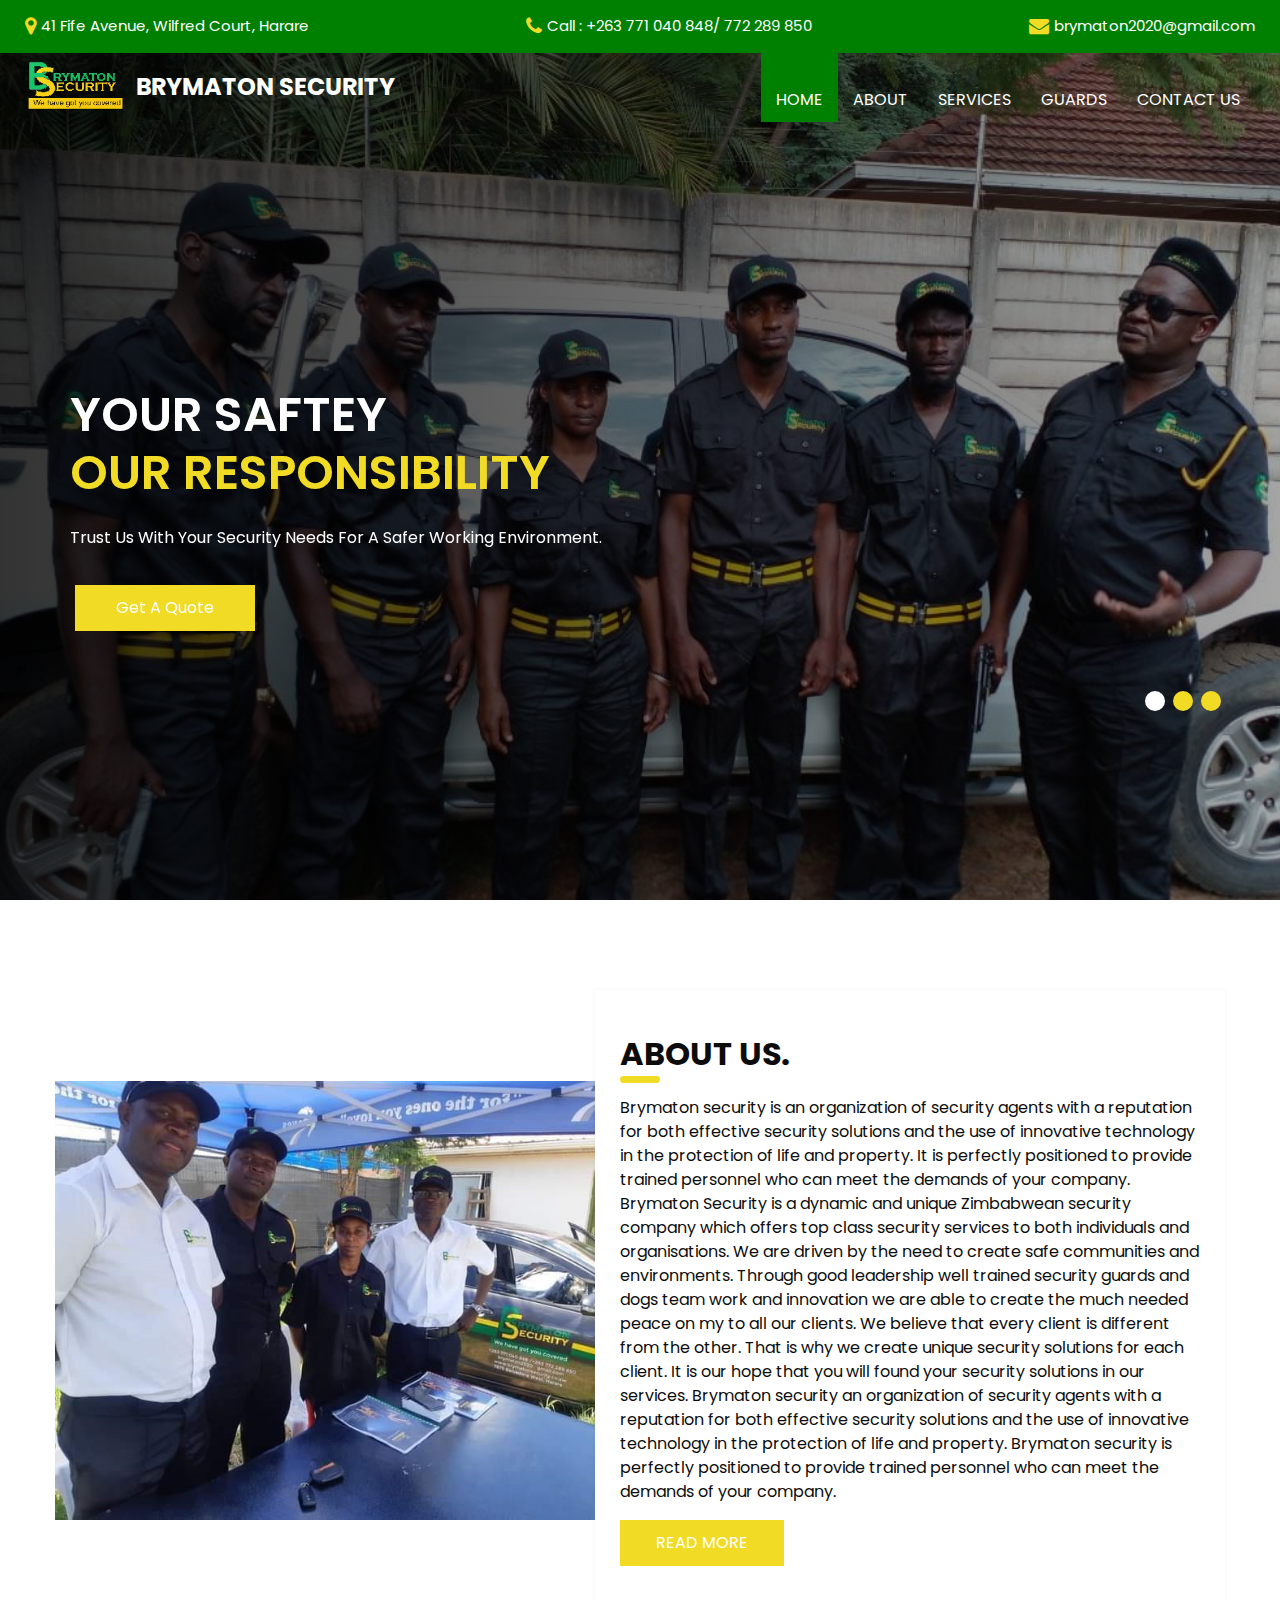
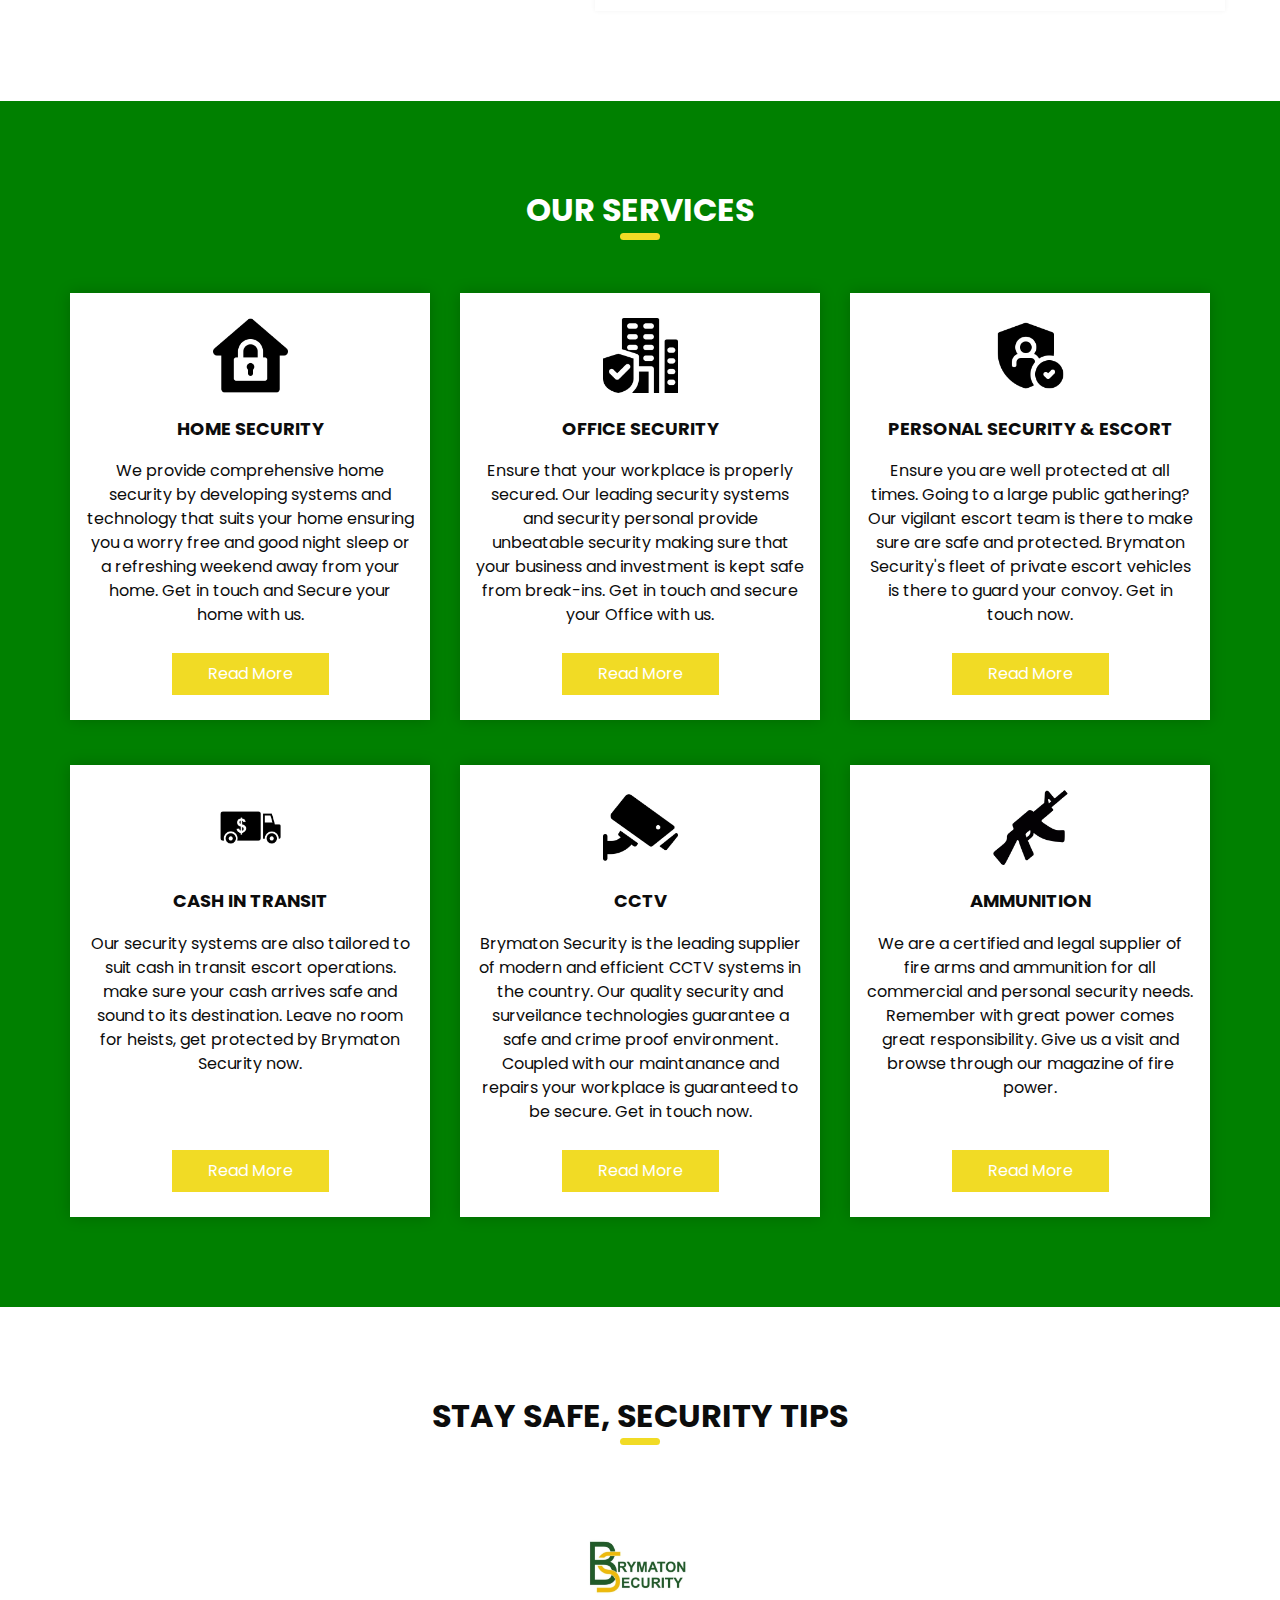
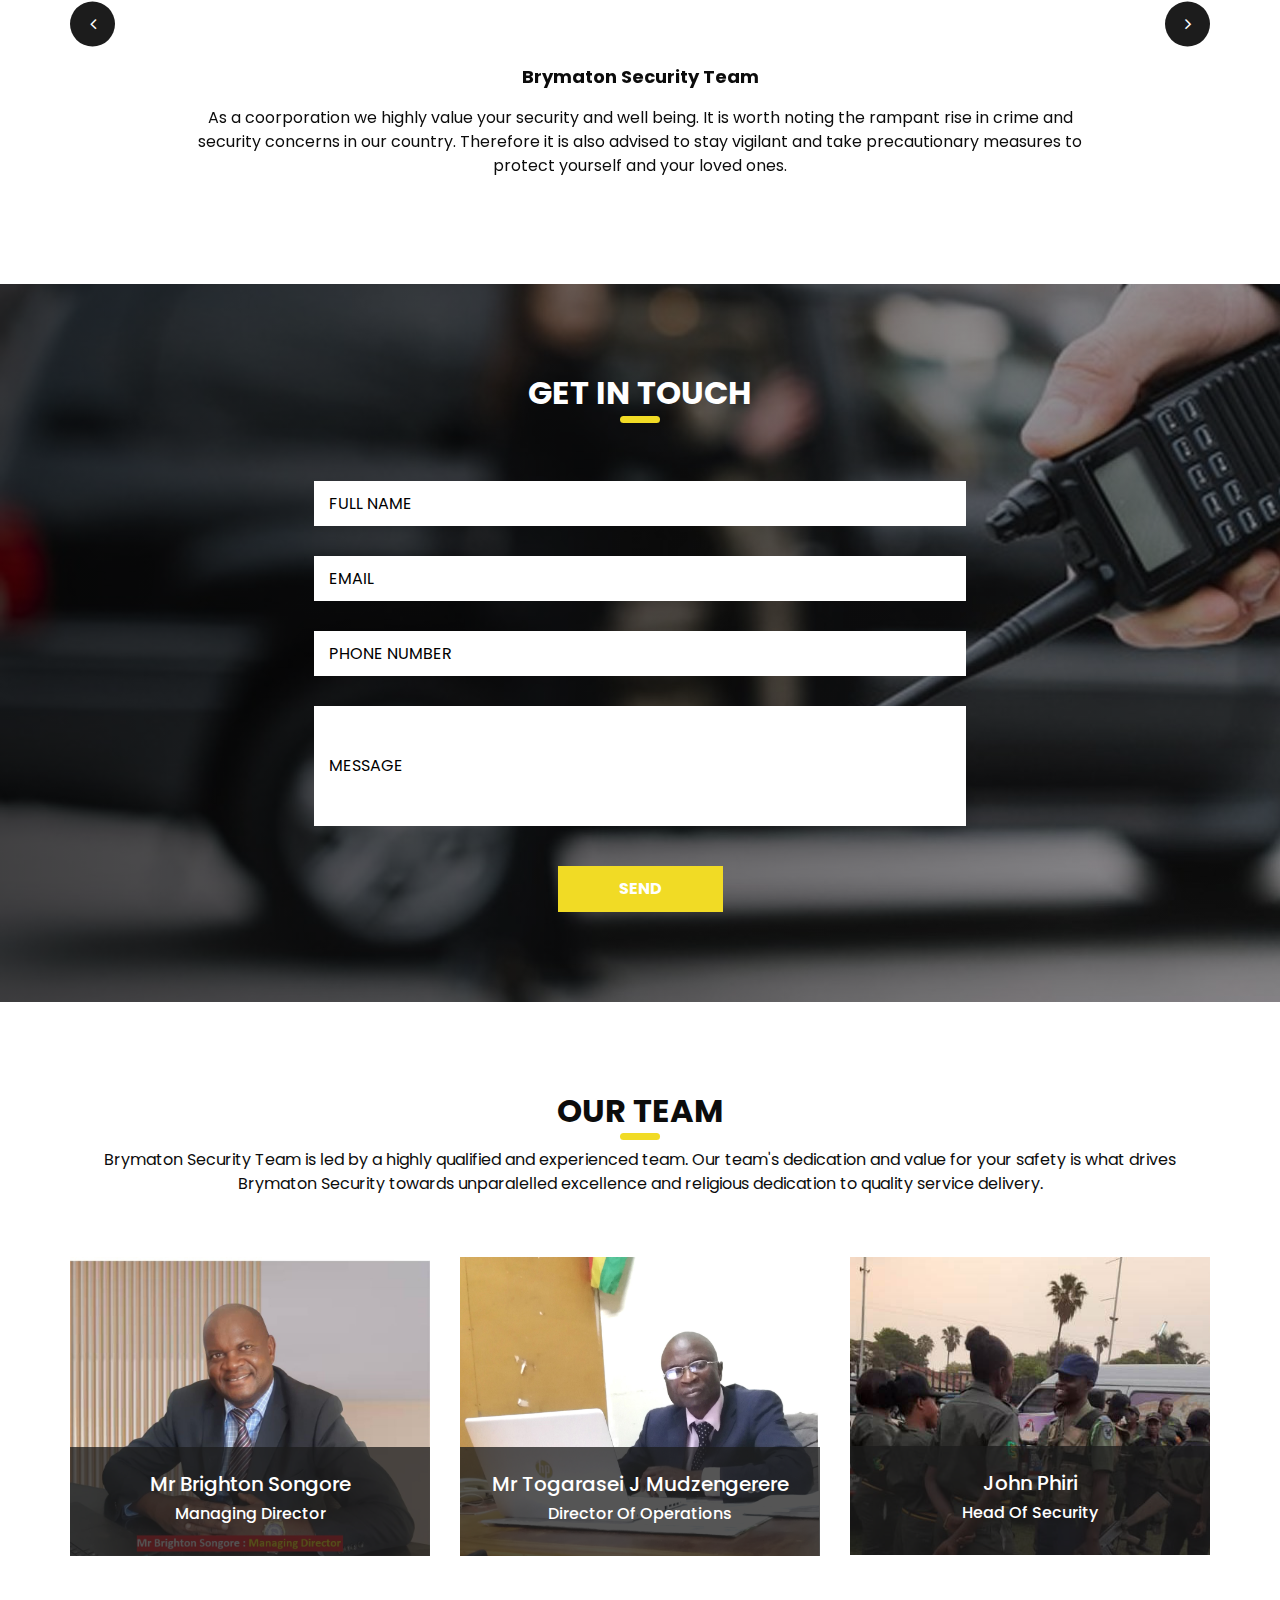
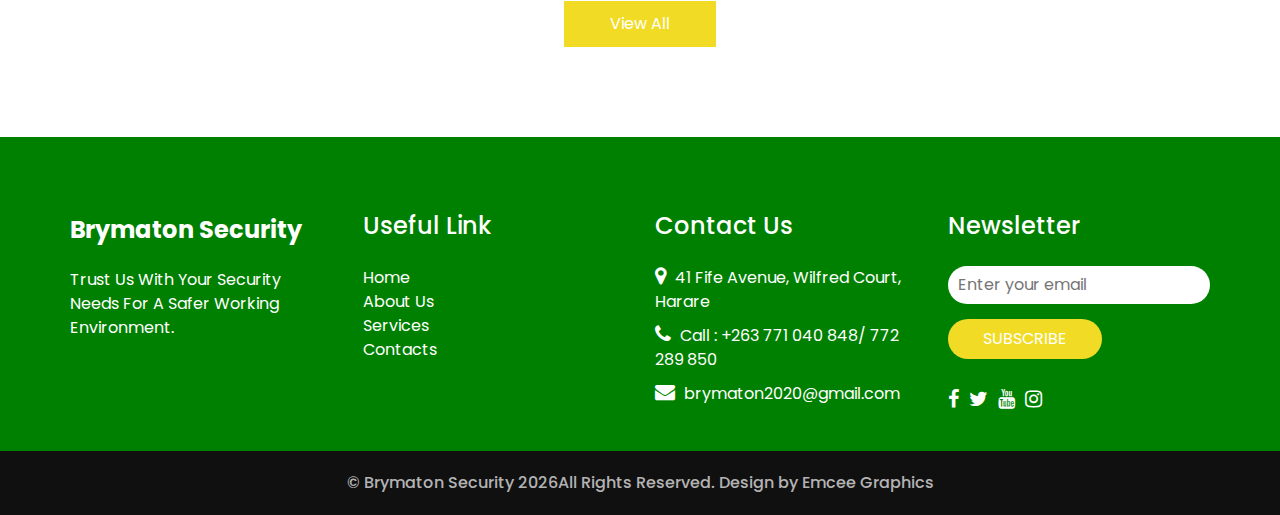
<file: index.html>
<!DOCTYPE html>
<html>

<head>
  <!-- Basic -->
  <meta charset="utf-8" />
  <meta http-equiv="X-UA-Compatible" content="IE=edge" />
  <!-- Mobile Metas -->
  <meta name="viewport" content="width=device-width, initial-scale=1, shrink-to-fit=no" />
  <!-- Site Metas -->
  <meta name="keywords" content="" />
  <meta name="description" content="" />
  <meta name="author" content="" />
  <link rel="shortcut icon" href="images/favicon.png" type="image/x-icon">

  <title>Brymaton Security</title>
  <link rel="icon" href="https://brymatonsecurity.co.zw/img/core-img/favicon.ico">


  <!-- bootstrap core css -->
  <link rel="stylesheet" type="text/css" href="css/bootstrap.css" />

  <!-- fonts style -->
  <link href="https://fonts.googleapis.com/css?family=Open+Sans:400,700|Poppins:400,600,700&display=swap" rel="stylesheet" />

  <!-- Custom styles for this template -->
  <link href="css/style.css" rel="stylesheet" />
  <!-- responsive style -->
  <link href="css/responsive.css" rel="stylesheet" />
</head>

<body>
  <div class="hero_area">
    <!-- header section strats -->
    <div class="hero_bg_box">
      <div class="img-box">
        <img src="images/doctor_01.png" alt="">
      </div>
    </div>

    <header class="header_section">
      <div class="header_top">
        <div class="container-fluid">
          <div class="contact_link-container">
            <a href="" class="contact_link1">
              <i class="fa fa-map-marker" aria-hidden="true"></i>
              <span>
                41 Fife Avenue, Wilfred Court, Harare
              </span>
            </a>
            <a href="" class="contact_link2">
              <i class="fa fa-phone" aria-hidden="true"></i>
              <span>
                Call : +263 771 040 848/ 772 289 850
              </span>
            </a>
            <a href="" class="contact_link3">
              <i class="fa fa-envelope" aria-hidden="true"></i>
              <span>
                brymaton2020@gmail.com
              </span>
            </a>
          </div>
        </div>
      </div>
      <div class="header_bottom">
        <div class="container-fluid">
          <nav class="navbar navbar-expand-lg custom_nav-container">
            <a class="navbar-brand" href="index.html">
              <span>
                <img src="images/logo.png" alt="" height="60"> 
                BRYMATON SECURITY
              </span>
            </a>
            <button class="navbar-toggler" type="button" data-toggle="collapse" data-target="#navbarSupportedContent" aria-controls="navbarSupportedContent" aria-expanded="false" aria-label="Toggle navigation">
              <span class=""></span>
            </button>

            <div class="collapse navbar-collapse ml-auto" id="navbarSupportedContent">
              <ul class="navbar-nav  ">
                <li class="nav-item active">
                  <a class="nav-link" href="index.html">Home <span class="sr-only">(current)</span></a>
                </li>
                <li class="nav-item">
                  <a class="nav-link" href="about.html"> About</a>
                </li>
                <li class="nav-item">
                  <a class="nav-link" href="service.html"> Services </a>
                </li>
                  <li class="nav-item">
                  <a class="nav-link" href="guard.html"> Guards </a>
                </li>
                <li class="nav-item">
                  <a class="nav-link" href="contact.html">Contact us</a>
                </li>
              </ul>
            </div>
          </nav>
        </div>
      </div>
    </header>
    <!-- end header section -->
    <!-- slider section -->
    <section class=" slider_section ">
      <div id="carouselExampleIndicators" class="carousel slide" data-ride="carousel">
        <div class="carousel-inner">
          <div class="carousel-item active">
            <div class="container">
              <div class="row">
                <div class="col-md-7">
                  <div class="detail-box">
                    <h1>
                      Your Saftey <br>
                      <span>
                        Our Responsibility
                      </span>
                    </h1>
                    <p>
                      Trust Us With Your Security Needs For A Safer Working Environment. 
                    </p>
                    <div class="btn-box">
                      <a href="contact.html" class="btn-2">Get A Quote</a>
                    </div>
                  </div>
                </div>
              </div>
            </div>
          </div>
          <div class="carousel-item ">
            <div class="container">
              <div class="row">
                <div class="col-md-7">
                  <div class="detail-box">
                    <h1>
                      Security Systems<br>
                      <span>
                      &amp Maintance
                      </span>
                    </h1>
                    <p>
                      Ensure your CCTV and other security equipment are up and running. Explore our security sytems maintance and supply services.
                    </p>
                    <div class="btn-box">
                      <a href="contact.html" class="btn-2">Get A Quote</a>
                    </div>
                  </div>
                </div>
              </div>
            </div>
          </div>
          <div class="carousel-item ">
            <div class="container">
              <div class="row">
                <div class="col-md-7">
                  <div class="detail-box">
                    <h1>
                      Personal<br>
                      <span>
                      Protection &amp Escort
                      </span>
                    </h1>
                    <p>
                      Get personalised protection and vehicle escort. Trust our professionally trained security personel to keep you safe.
                    </p>
                    <div class="btn-box">
                      <a href="contact.html" class="btn-2">Get A Quote</a>
                    </div>
                  </div>
                </div>
              </div>
            </div>
          </div>
        </div>
        <div class="container idicator_container">
          <ol class="carousel-indicators">
            <li data-target="#carouselExampleIndicators" data-slide-to="0" class="active"></li>
            <li data-target="#carouselExampleIndicators" data-slide-to="1"></li>
            <li data-target="#carouselExampleIndicators" data-slide-to="2"></li>
          </ol>
        </div>
      </div>
    </section>
    <!-- end slider section -->
  </div>

  <!-- about section -->

  <section class="about_section layout_padding">
    <div class="container">
      <div class="row">
        <div class="col-md-6 px-0">
          <div class="img_container">
            <div class="img-box">
              <img src="images/doctor_05.png" alt="" />
            </div>
          </div>
        </div>
        <div class="col-md-6 px-0">
          <div class="detail-box">
            <div class="heading_container ">
              <h2>
                About Us.
              </h2>
            </div>
            <p>
              Brymaton security is an organization of security agents with a reputation for both effective security solutions and the use of innovative technology in the protection of life and property. 
               It is perfectly positioned to provide trained personnel who can meet the demands of your company. Brymaton Security is a dynamic and unique Zimbabwean security company which offers top class security services to both individuals and organisations. 
               We are driven by the need to create safe communities and environments. Through good leadership well trained security guards and dogs team work and innovation we are able to create the much needed peace on my to all our clients.
               We believe that every client is different from the other. That is why we create unique security solutions for each client.
               It is our hope that you will found your security solutions in our services. Brymaton security an organization of security agents with a reputation for both effective security solutions and the use of innovative technology in the protection of life and property. 
               Brymaton security is perfectly positioned to provide trained personnel who can meet the demands of your company.
            </p>
            <div class="btn-box">
              <a href="about.html">
                Read More
              </a>
            </div>
          </div>
        </div>
      </div>
    </div>
  </section>

  <!-- end about section -->

  <!-- service section -->

  <section class="service_section layout_padding">
    <div class="container">
      <div class="heading_container heading_center">
        <h2>
          Our services
        </h2>
      </div>
      <div class="row">
        <div class="col-md-4">
          <div class="box ">
            <div class="img-box">
              <img src="images/homee.png" alt="" height="75">
            </div>
            <div class="detail-box">
              <h6>
                Home Security
              </h6>
              <p>
                We provide comprehensive home security by developing systems and technology that suits your home 
                ensuring you a worry free and good night sleep or a refreshing weekend away from your home. 
                Get in touch and Secure your home with us. 
              </p>
              <a href="service.html">
                Read More
              </a>
            </div>
          </div>
        </div>
        <div class="col-md-4">
          <div class="box ">
            <div class="img-box">
             <img src="images/office.png" alt="" height="75">
            </div>
            <div class="detail-box">
              <h6>
                Office Security
              </h6>
              <p>
                Ensure that your workplace is properly secured. Our leading security systems and security personal provide unbeatable security making sure that your 
                business and investment is kept safe from break-ins. Get in touch and secure your Office with us.
              </p>
              <a href="service.html">
                Read More
              </a>
            </div>
          </div>
        </div>
        <div class="col-md-4">
          <div class="box ">
            <div class="img-box">
              <img src="images/escort.png" alt="" height="75">
            </div>
            <div class="detail-box">
              <h6>
                Personal Security &amp Escort
              </h6>
              <p>
                Ensure you are well protected at all times. Going to a large public gathering? Our vigilant escort team is there to make sure are safe and protected. 
                Brymaton Security's fleet of private escort vehicles is there to guard your convoy. Get in touch now.  
              </p>
              <a href="service.html">
                Read More
              </a>
            </div>
          </div>
        </div>
        <div class="col-md-4">
          <div class="box ">
            <div class="img-box">
              <img src="images/transit.png" alt="" height="75">
            </div>
            <div class="detail-box">
              <h6>
                Cash In Transit
              </h6>
              <p>
                Our security systems are also tailored to suit cash in transit escort operations. make sure your cash arrives safe and sound to its destination. 
                Leave no room for heists, get protected by Brymaton Security now. <br><br><br>
              </p>
              <a href="service.html">
                Read More
              </a>
            </div>
          </div>
        </div>
        <div class="col-md-4">
          <div class="box ">
            <div class="img-box">
              <img src="images/cctv.png" alt="" height="75">
            </div>
            <div class="detail-box">
              <h6>
                CCTV
              </h6>
              <p>
              Brymaton Security is the leading supplier of modern and efficient CCTV systems in the country. Our quality security and surveilance technologies
              guarantee a safe and crime proof environment. Coupled with our maintanance and repairs your workplace is guaranteed to be secure. Get in touch now. 
              </p>
              <a href="service.html">
                Read More
              </a>
            </div>
          </div>
        </div>
        <div class="col-md-4">
          <div class="box ">
            <div class="img-box">
              <img src="images/ammo (1).png" alt="" height="75">
            </div>
            <div class="detail-box">
              <h6>
                Ammunition
              </h6>
              <p>
              We are a certified and legal supplier of fire arms and ammunition for all commercial and personal security needs. Remember with great power comes great responsibility.
              Give us a visit and browse through our magazine of fire power. <br><br>
              </p>
              <a href="service.html">
                Read More
              </a>
            </div>
          </div>
        </div>
      </div>
    </div>
  </section>

  <!-- end service section -->


  <!-- client section -->

  <section class="client_section layout_padding">
    <div class="container ">
      <div class="heading_container heading_center">
        <h2>
          Stay Safe, Security Tips
        </h2>
      </div>
      <div id="carouselExampleControls" class="carousel slide" data-ride="carousel">
        <div class="carousel-inner">
          <div class="carousel-item active">
            <div class="box">
              <div class="img-box">
                <img src="images/client.jpg" alt="">
              </div>
              <div class="detail-box">
                <h4>
                  Brymaton Security Team
                </h4>
                <p>
                As a coorporation we highly value your security and well being. It is worth noting the rampant rise in crime 
                and security concerns in our country. Therefore it is also advised to stay vigilant and take precautionary measures to protect yourself
                and your loved ones.
                </p>
              </div>
            </div>
          </div>
          <div class="carousel-item ">
            <div class="box">
              <div class="img-box">
                <img src="images/client.jpg" alt="">
              </div>
              <div class="detail-box">
                <h4>
                  Night Driving 
                </h4>
                <p>
                A recent rise in car high-jackings and armed robberies at night is very concerning. Responsible authorities are advising against late-night driving.
                 If you may drive at night, protect yourself by making sure your doors are locked and do not stop for people you do not know. 
                </p>
              </div>
            </div>
          </div>
          <div class="carousel-item ">
            <div class="box">
              <div class="img-box">
                <img src="images/client.jpg" alt="">
              </div>
              <div class="detail-box">
                <h4>
                Secure Your Vehicle 
                </h4>
                <p>
                 Theives are targeting valuables left in cars on floors and seats. Avoid leaving valuables such as laptops, bags and cellphones in your cars unattended as this may 
                 attract break-ins by theives. Stay vigilant, stay protected.  
                </p>
              </div>
            </div>
          </div>
        </div>
        <div class="carousel_btn-box">
          <a class="carousel-control-prev" href="#carouselExampleControls" role="button" data-slide="prev">
            <i class="fa fa-angle-left" aria-hidden="true"></i>
            <span class="sr-only">Previous</span>
          </a>
          <a class="carousel-control-next" href="#carouselExampleControls" role="button" data-slide="next">
            <i class="fa fa-angle-right" aria-hidden="true"></i>
            <span class="sr-only">Next</span>
          </a>
        </div>
      </div>
    </div>
  </section>

  <!-- end client section -->

  <!-- contact section -->

  <section class="contact_section layout_padding">
    <div class="contact_bg_box">
      <div class="img-box">
        <img src="images/contact-bg.jpg" alt="">
      </div>
    </div>
    <div class="container">
      <div class="heading_container heading_center">
        <h2>
          Get In touch
        </h2>
      </div>
      <div class="">
        <div class="row">
          <div class="col-md-7 mx-auto">
            <form action="#">
              <div class="contact_form-container">
                <div>
                  <div>
                    <input type="text" placeholder="Full Name" />
                  </div>
                  <div>
                    <input type="email" placeholder="Email " />
                  </div>
                  <div>
                    <input type="text" placeholder="Phone Number" />
                  </div>
                  <div class="">
                    <input type="text" placeholder="Message" class="message_input" />
                  </div>
                  <div class="btn-box ">
                    <button type="submit">
                      Send
                    </button>
                  </div>
                </div>
              </div>
            </form>
          </div>
        </div>
      </div>
    </div>
  </section>

  <!-- end contact section -->

  <!-- team section -->

  <section class="team_section layout_padding">
    <div class="container">
      <div class="heading_container heading_center">
        <h2>
          Our Team
        </h2>
        <p>
        Brymaton Security Team is led by a highly qualified and experienced team. Our team's dedication and value for your safety is what drives Brymaton Security towards unparalelled 
        excellence and religious dedication to quality service delivery.
        </p>
      </div>
      <div class="row">
        <div class="col-md-4 col-sm-6 mx-auto ">
          <div class="box">
            <div class="img-box">
              <img src="images/14.jpg" alt="">
            </div>
            <div class="detail-box">
              <h5>
                Mr Brighton Songore
              </h5>
              <h6 class="">
                Managing Director
              </h6>
            </div>
          </div>
        </div>
        <div class="col-md-4 col-sm-6 mx-auto ">
          <div class="box">
            <div class="img-box">
              <img src="images/10.jpg" alt="">
            </div>
            <div class="detail-box">
              <h5>
                Mr Togarasei J Mudzengerere
              </h5>
              <h6 class="">
              Director Of Operations
              </h6>
            </div>
          </div>
        </div>
        <div class="col-md-4 col-sm-6 mx-auto ">
          <div class="box">
            <div class="img-box">
              <img src="images/guard (13).jpg" alt="">
            </div>
            <div class="detail-box">
              <h5>
              John Phiri
              </h5>
              <h6 class="">
              Head Of Security
              </h6>
            </div>
          </div>
        </div>
      </div>
      <div class="btn-box">
        <a href="about.html">
          View All
        </a>
      </div>
    </div>
  </section>

  <!-- end team section -->

  <!-- info section -->
  <section class="info_section ">
    <div class="container">
      <div class="row">
        <div class="col-md-3">
          <div class="info_logo">
            <a class="navbar-brand" href="index.html">
              <span>
                Brymaton Security
              </span>
            </a>
            <p>
              Trust Us With Your Security Needs For A Safer Working Environment. 
            </p>
          </div>
        </div>
          <div class="col-md-3">
          <div class="info_links">
            <h5>
              Useful Link
            </h5>
            <ul>
              <li>
                <a href="index.html">
                 Home 
                </a>
              </li>
              <li>
                <a href="about.html">
                  About Us
                </a>
              </li>
              <li>
                <a href="service.html">
                  Services
                </a>
              </li>
              <li>
                <a href="contact.html">
                  Contacts
                </a>
              </li>
            </ul>
          </div>
        </div>
        <div class="col-md-3">
          <div class="info_info">
            <h5>
              Contact Us
            </h5>
          </div>
          <div class="info_contact">
            <a href="" class="">
              <i class="fa fa-map-marker" aria-hidden="true"></i>
              <span>
                41 Fife Avenue, Wilfred Court, Harare
              </span>
            </a>
            <a href="" class="">
              <i class="fa fa-phone" aria-hidden="true"></i>
              <span>
                Call : +263 771 040 848/ 772 289 850
              </span>
            </a>
            <a href="" class="">
              <i class="fa fa-envelope" aria-hidden="true"></i>
              <span>
                brymaton2020@gmail.com
              </span>
            </a>
          </div>
        </div>
        <div class="col-md-3">
          <div class="info_form ">
            <h5>
              Newsletter
            </h5>
            <form action="#">
              <input type="email" placeholder="Enter your email">
              <button>
                Subscribe
              </button>
            </form>
            <div class="social_box">
              <a href="">
                <i class="fa fa-facebook" aria-hidden="true"></i>
              </a>
              <a href="">
                <i class="fa fa-twitter" aria-hidden="true"></i>
              </a>
              <a href="">
                <i class="fa fa-youtube" aria-hidden="true"></i>
              </a>
              <a href="">
                <i class="fa fa-instagram" aria-hidden="true"></i>
              </a>
            </div>
          </div>
        </div>
      </div>
    </div>
  </section>

  <!-- end info_section -->




  <!-- footer section -->
  <footer class="container-fluid footer_section">
    <p>
      &copy; Brymaton Security <span id="currentYear">,</span>All Rights Reserved. Design by
      <a href="https://emceegraphics.com/">Emcee Graphics</a>
    </p>
  </footer>
  <!-- footer section -->

  <script src="js/jquery-3.4.1.min.js"></script>
  <script src="js/bootstrap.js"></script>
  <script src="js/custom.js"></script>
</body>

</html>
</file>
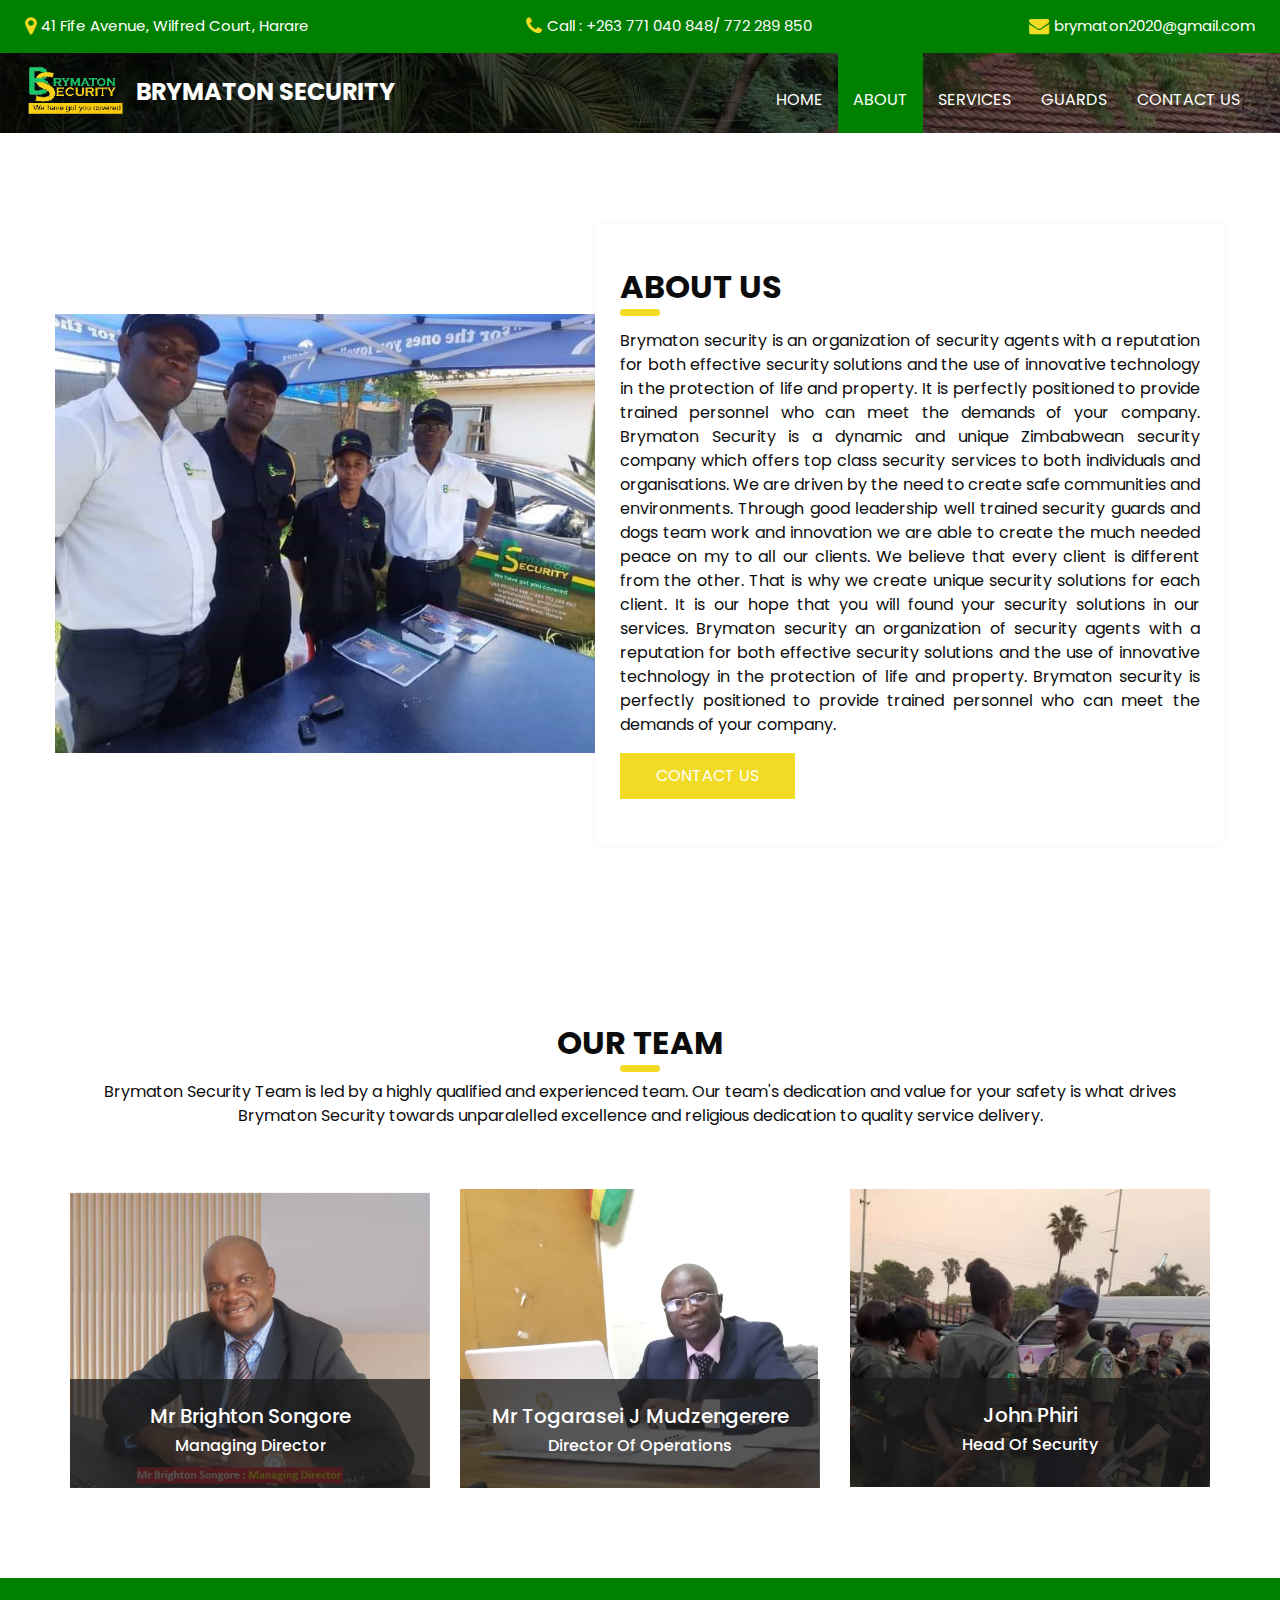
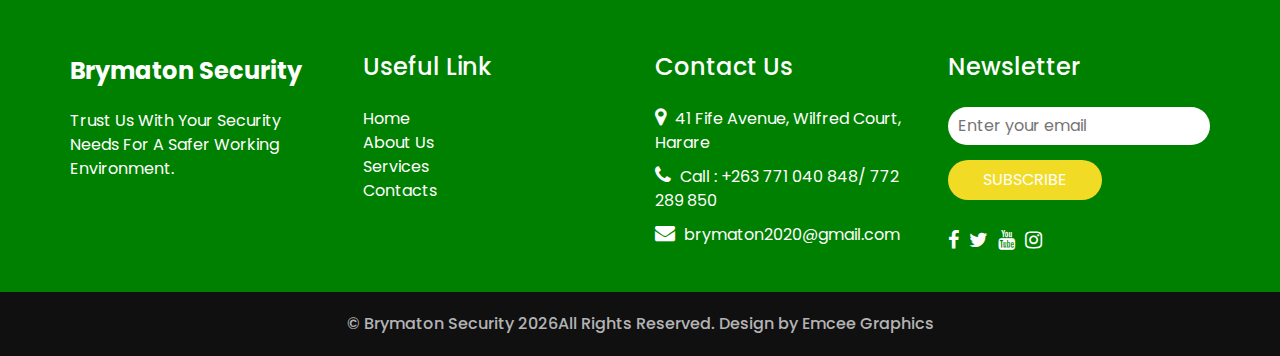
<file: about.html>
<!DOCTYPE html>
<html>

<head>
  <!-- Basic -->
  <meta charset="utf-8" />
  <meta http-equiv="X-UA-Compatible" content="IE=edge" />
  <!-- Mobile Metas -->
  <meta name="viewport" content="width=device-width, initial-scale=1, shrink-to-fit=no" />
  <!-- Site Metas -->
  <meta name="keywords" content="" />
  <meta name="description" content="" />
  <meta name="author" content="" />
  <link rel="shortcut icon" href="images/favicon.png" type="image/x-icon">

  <title>Brymaton Security</title>
  <link rel="icon" href="https://brymatonsecurity.co.zw/img/core-img/favicon.ico">

  <!-- bootstrap core css -->
  <link rel="stylesheet" type="text/css" href="css/bootstrap.css" />

  <!-- fonts style -->
  <link href="https://fonts.googleapis.com/css?family=Open+Sans:400,700|Poppins:400,600,700&display=swap" rel="stylesheet" />

  <!-- Custom styles for this template -->
  <link href="css/style.css" rel="stylesheet" />
  <!-- responsive style -->
  <link href="css/responsive.css" rel="stylesheet" />
</head>

<body class="sub_page">
  <div class="hero_area">
    <!-- header section strats -->
    <div class="hero_bg_box">
      <div class="img-box">
        <img src="images/doctor_01.png" alt="">
      </div>
    </div>

    <header class="header_section">
      <div class="header_top">
        <div class="container-fluid">
          <div class="contact_link-container">
            <a href="" class="contact_link1">
              <i class="fa fa-map-marker" aria-hidden="true"></i>
              <span>
                41 Fife Avenue, Wilfred Court, Harare
              </span>
            </a>
            <a href="" class="contact_link2">
              <i class="fa fa-phone" aria-hidden="true"></i>
              <span>
                Call : +263 771 040 848/ 772 289 850
              </span>
            </a>
            <a href="" class="contact_link3">
              <i class="fa fa-envelope" aria-hidden="true"></i>
              <span>
                brymaton2020@gmail.com
              </span>
            </a>
          </div>
        </div>
      </div>
      <div class="header_bottom">
        <div class="container-fluid">
          <nav class="navbar navbar-expand-lg custom_nav-container">
            <a class="navbar-brand" href="index.html">
              <span>
                <img src="images/logo.png" alt="" height="60"> 
                BRYMATON SECURITY
              </span>
            </a>
            <button class="navbar-toggler" type="button" data-toggle="collapse" data-target="#navbarSupportedContent" aria-controls="navbarSupportedContent" aria-expanded="false" aria-label="Toggle navigation">
              <span class=""></span>
            </button>
            <div class="collapse navbar-collapse ml-auto" id="navbarSupportedContent">
              <ul class="navbar-nav  ">
                <li class="nav-item ">
                  <a class="nav-link" href="index.html">Home <span class="sr-only">(current)</span></a>
                </li>
                <li class="nav-item active">
                  <a class="nav-link" href="about.html"> About</a>
                </li>
                <li class="nav-item">
                  <a class="nav-link" href="service.html"> Services </a>
                </li>
                <li class="nav-item">
                  <a class="nav-link" href="guard.html"> Guards </a>
                </li>
                <li class="nav-item">
                  <a class="nav-link" href="contact.html">Contact us</a>
                </li>
              </ul>
            </div>
          </nav>
        </div>
      </div>
    </header>
    <!-- end header section -->
  </div>

  <!-- about section -->

  <section class="about_section layout_padding">
    <div class="container">
      <div class="row">
        <div class="col-md-6 px-0">
          <div class="img_container">
            <div class="img-box">
              <img src="images/doctor_05.png" alt="" />
            </div>
          </div>
        </div>
        <div class="col-md-6 px-0">
          <div class="detail-box">
            <div class="heading_container ">
              <h2>
                About Us
              </h2>
            </div>
            <p class="justify">
              Brymaton security is an organization of security agents with a reputation for both effective security solutions and the use of innovative technology in the protection of life and property. 
              It is perfectly positioned to provide trained personnel who can meet the demands of your company. Brymaton Security is a dynamic and unique Zimbabwean security company which offers top class security services to both individuals and organisations. 
              We are driven by the need to create safe communities and environments. Through good leadership well trained security guards and dogs team work and innovation we are able to create the much needed peace on my to all our clients.
              We believe that every client is different from the other. That is why we create unique security solutions for each client.
              It is our hope that you will found your security solutions in our services. Brymaton security an organization of security agents with a reputation for both effective security solutions and the use of innovative technology in the protection of life and property. 
              Brymaton security is perfectly positioned to provide trained personnel who can meet the demands of your company.
            </p>
            <div class="btn-box">
              <a href="contact.html">
                Contact Us
              </a>
            </div>
          </div>
        </div>
      </div>
    </div>
  </section>

  <section class="team_section layout_padding">
    <div class="container">
      <div class="heading_container heading_center">
        <h2>
          Our Team
        </h2>
        <p>
        Brymaton Security Team is led by a highly qualified and experienced team. Our team's dedication and value for your safety is what drives Brymaton Security towards unparalelled 
        excellence and religious dedication to quality service delivery.
        </p>
      </div>
      <div class="row">
        <div class="col-md-4 col-sm-6 mx-auto ">
          <div class="box">
            <div class="img-box">
              <img src="images/14.jpg" alt="">
            </div>
            <div class="detail-box">
              <h5>
                Mr Brighton Songore
              </h5>
              <h6 class="">
                Managing Director
              </h6>
            </div>
          </div>
        </div>
        <div class="col-md-4 col-sm-6 mx-auto ">
          <div class="box">
            <div class="img-box">
              <img src="images/10.jpg" alt="">
            </div>
            <div class="detail-box">
              <h5>
                Mr Togarasei J Mudzengerere
              </h5>
              <h6 class="">
              Director Of Operations
              </h6>
            </div>
          </div>
        </div>
        <div class="col-md-4 col-sm-6 mx-auto ">
          <div class="box">
            <div class="img-box">
              <img src="images/guard (13).jpg" alt="">
            </div>
            <div class="detail-box">
              <h5>
              John Phiri
              </h5>
              <h6 class="">
              Head Of Security
              </h6>
            </div>
          </div>
        </div>
      </div>

  </section>

  <!-- end team section -->

  <!-- end about section -->

  <!-- info section -->
  <section class="info_section ">
    <div class="container">
      <div class="row">
        <div class="col-md-3">
          <div class="info_logo">
            <a class="navbar-brand" href="index.html">
              <span>
                Brymaton Security
              </span>
            </a>
            <p>
              Trust Us With Your Security Needs For A Safer Working Environment. 
            </p>
          </div>
        </div>
          <div class="col-md-3">
          <div class="info_links">
            <h5>
              Useful Link
            </h5>
            <ul>
              <li>
                <a href="index.html">
                 Home 
                </a>
              </li>
              <li>
                <a href="about.html">
                  About Us
                </a>
              </li>
              <li>
                <a href="service.html">
                  Services
                </a>
              </li>
              <li>
                <a href="contact.html">
                  Contacts
                </a>
              </li>
            </ul>
          </div>
        </div>
    
        <div class="col-md-3">
          <div class="info_info">
            <h5>
              Contact Us
            </h5>
          </div>
          <div class="info_contact">
            <a href="" class="">
              <i class="fa fa-map-marker" aria-hidden="true"></i>
              <span>
                41 Fife Avenue, Wilfred Court, Harare
              </span>
            </a>
            <a href="" class="">
              <i class="fa fa-phone" aria-hidden="true"></i>
              <span>
                Call : +263 771 040 848/ 772 289 850
              </span>
            </a>
            <a href="" class="">
              <i class="fa fa-envelope" aria-hidden="true"></i>
              <span>
                brymaton2020@gmail.com
              </span>
            </a>
          </div>
        </div>
        <div class="col-md-3">
          <div class="info_form ">
            <h5>
              Newsletter
            </h5>
            <form action="#">
              <input type="email" placeholder="Enter your email">
              <button>
                Subscribe
              </button>
            </form>
            <div class="social_box">
              <a href="">
                <i class="fa fa-facebook" aria-hidden="true"></i>
              </a>
              <a href="">
                <i class="fa fa-twitter" aria-hidden="true"></i>
              </a>
              <a href="">
                <i class="fa fa-youtube" aria-hidden="true"></i>
              </a>
              <a href="">
                <i class="fa fa-instagram" aria-hidden="true"></i>
              </a>
            </div>
          </div>
        </div>
      </div>
    </div>
  </section>

  <!-- end info_section -->




  <!-- footer section -->
  <footer class="container-fluid footer_section">
    <p>
      &copy; Brymaton Security <span id="currentYear">,</span>All Rights Reserved. Design by
      <a href="https://emceegraphics.com/">Emcee Graphics</a>
    </p>
  </footer>
  <!-- footer section -->

  <script src="js/jquery-3.4.1.min.js"></script>
  <script src="js/bootstrap.js"></script>
  <script src="js/custom.js"></script>
</body>

</html>
</file>
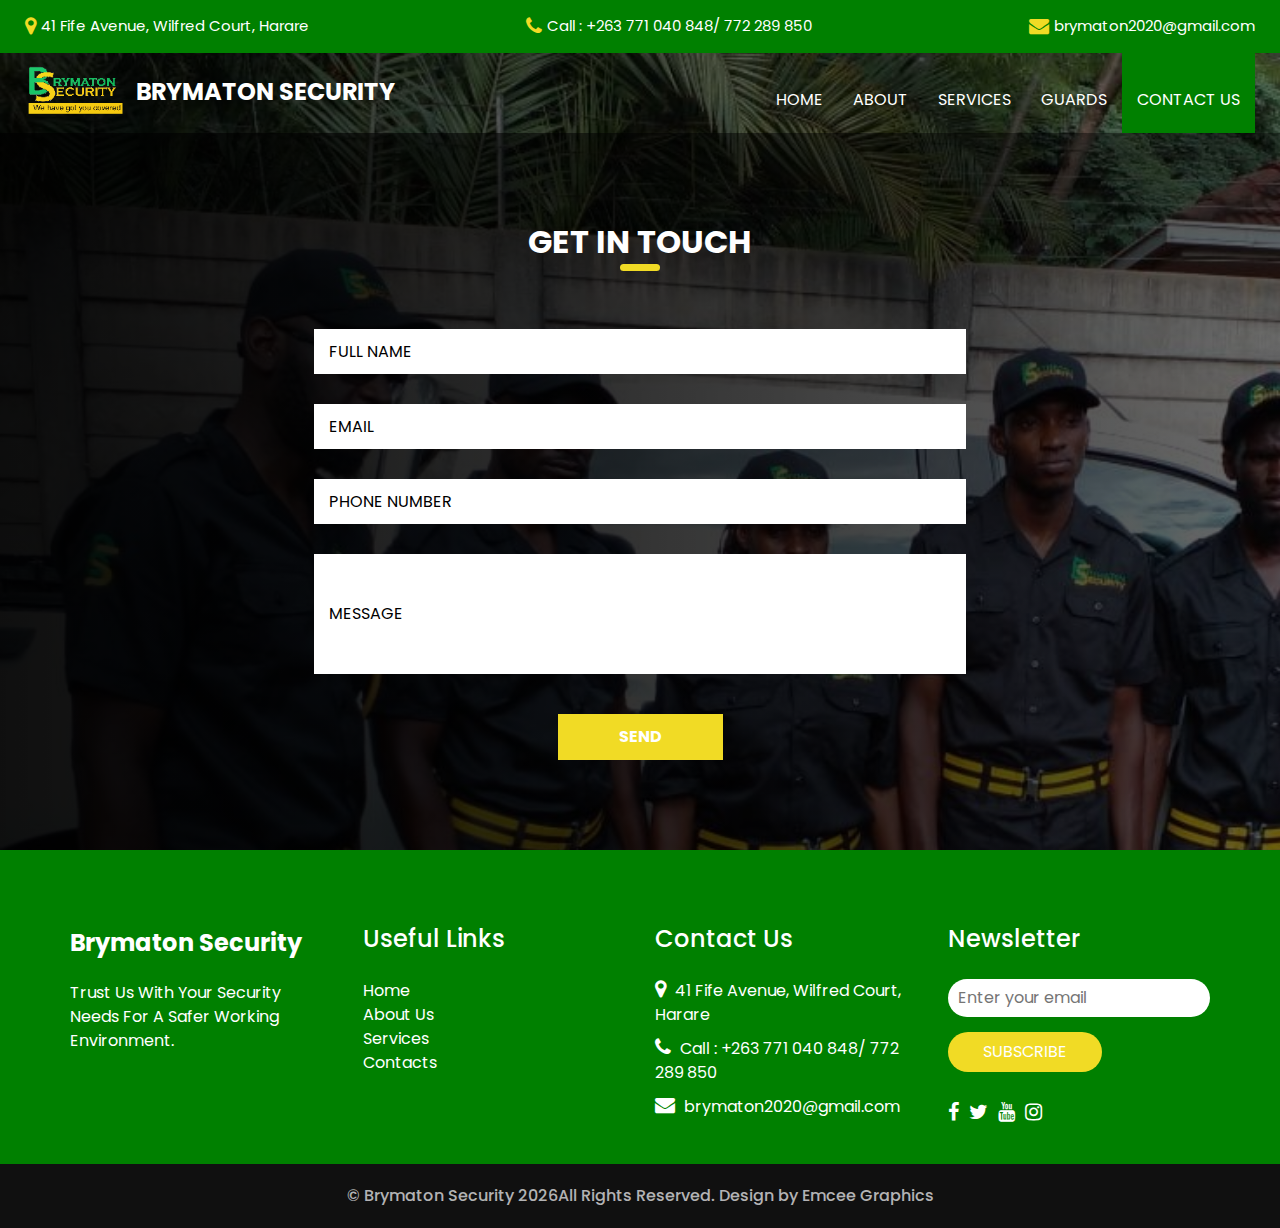
<file: contact.html>
<!DOCTYPE html>
<html>

<head>
  <!-- Basic -->
  <meta charset="utf-8" />
  <meta http-equiv="X-UA-Compatible" content="IE=edge" />
  <!-- Mobile Metas -->
  <meta name="viewport" content="width=device-width, initial-scale=1, shrink-to-fit=no" />
  <!-- Site Metas -->
  <meta name="keywords" content="" />
  <meta name="description" content="" />
  <meta name="author" content="" />
  <link rel="shortcut icon" href="images/favicon.png" type="image/x-icon">

  <title>Brymaton Security</title>
  <link rel="icon" href="https://brymatonsecurity.co.zw/img/core-img/favicon.ico">

  <!-- bootstrap core css -->
  <link rel="stylesheet" type="text/css" href="css/bootstrap.css" />

  <!-- fonts style -->
  <link href="https://fonts.googleapis.com/css?family=Open+Sans:400,700|Poppins:400,600,700&display=swap" rel="stylesheet" />

  <!-- Custom styles for this template -->
  <link href="css/style.css" rel="stylesheet" />
  <!-- responsive style -->
  <link href="css/responsive.css" rel="stylesheet" />
</head>

<body class="sub_page">
  <div class="hero_area">
    <!-- header section strats -->
    <div class="hero_bg_box">
      <div class="img-box">
        <img src="images/doctor_01.png" alt="">
      </div>
    </div>

    <header class="header_section">
      <div class="header_top">
        <div class="container-fluid">
          <div class="contact_link-container">
            <a href="" class="contact_link1">
              <i class="fa fa-map-marker" aria-hidden="true"></i>
              <span>
                41 Fife Avenue, Wilfred Court, Harare
              </span>
            </a>
            <a href="" class="contact_link2">
              <i class="fa fa-phone" aria-hidden="true"></i>
              <span>
                Call : +263 771 040 848/ 772 289 850
              </span>
            </a>
            <a href="" class="contact_link3">
              <i class="fa fa-envelope" aria-hidden="true"></i>
              <span>
                brymaton2020@gmail.com
              </span>
            </a>
          </div>
        </div>
      </div>
      <div class="header_bottom">
        <div class="container-fluid">
          <nav class="navbar navbar-expand-lg custom_nav-container">
            <a class="navbar-brand" href="index.html">
              <span>
                <img src="images/logo.png" alt="" height="60"> 
                BRYMATON SECURITY
              </span>
            </a>
            <button class="navbar-toggler" type="button" data-toggle="collapse" data-target="#navbarSupportedContent" aria-controls="navbarSupportedContent" aria-expanded="false" aria-label="Toggle navigation">
              <span class=""></span>
            </button>

            <div class="collapse navbar-collapse ml-auto" id="navbarSupportedContent">
              <ul class="navbar-nav  ">
                <li class="nav-item">
                  <a class="nav-link" href="index.html">Home <span class="sr-only">(current)</span></a>
                </li>
                <li class="nav-item">
                  <a class="nav-link" href="about.html"> About</a>
                </li>
                <li class="nav-item">
                  <a class="nav-link" href="service.html"> Services </a>
                </li>
                  <li class="nav-item">
                  <a class="nav-link" href="guard.html"> Guards </a>
                </li>
                <li class="nav-item active">
                  <a class="nav-link" href="contact.html">Contact us</a>
                </li>
              </ul>
            </div>
          </nav>
        </div>
      </div>
    </header>

  <!-- contact section -->

  <section class="contact_section layout_padding">
    <div class="contact_bg_box">
      <div class="img-box">
        
      </div>
    </div>
    <div class="container">
      <div class="heading_container heading_center">
        <h2>
          Get In touch
        </h2>
      </div>
      <div class="">
        <div class="row">
          <div class="col-md-7 mx-auto">
            <form action="#">
              <div class="contact_form-container">
                <div>
                  <div>
                    <input type="text" placeholder="Full Name" />
                  </div>
                  <div>
                    <input type="email" placeholder="Email " />
                  </div>
                  <div>
                    <input type="text" placeholder="Phone Number" />
                  </div>
                  <div class="">
                    <input type="text" placeholder="Message" class="message_input" />
                  </div>
                  <div class="btn-box ">
                    <button type="submit">
                      Send
                    </button>
                  </div>
                </div>
              </div>
            </form>
          </div>
        </div>
      </div>
    </div>
  </section>

  <!-- end contact section -->

  <!-- info section -->
  <section class="info_section ">
    <div class="container">
      <div class="row">
        <div class="col-md-3">
          <div class="info_logo">
            <a class="navbar-brand" href="index.html">
              <span>
                Brymaton Security
              </span>
            </a>
            <p>
              Trust Us With Your Security Needs For A Safer Working Environment. 
            </p>
          </div>
        </div>
        
          <div class="col-md-3">
          <div class="info_links">
            <h5>
              Useful Links
            </h5>
            <ul>
              <li>
                <a href="index.html">
                 Home 
                </a>
              </li>
              <li>
                <a href="about.html">
                  About Us
                </a>
              </li>
              <li>
                <a href="service.html">
                  Services
                </a>
              </li>
              <li>
                <a href="contact.html">
                  Contacts
                </a>
              </li>
            </ul>
          </div>
        </div>
        
        <div class="col-md-3">
          <div class="info_info">
            <h5>
              Contact Us
            </h5>
          </div>
          <div class="info_contact">
            <a href="" class="">
              <i class="fa fa-map-marker" aria-hidden="true"></i>
              <span>
                41 Fife Avenue, Wilfred Court, Harare
              </span>
            </a>
            <a href="" class="">
              <i class="fa fa-phone" aria-hidden="true"></i>
              <span>
                Call : +263 771 040 848/ 772 289 850
              </span>
            </a>
            <a href="" class="">
              <i class="fa fa-envelope" aria-hidden="true"></i>
              <span>
                brymaton2020@gmail.com
              </span>
            </a>
          </div>
        </div>
        <div class="col-md-3">
          <div class="info_form ">
            <h5>
              Newsletter
            </h5>
            <form action="#">
              <input type="email" placeholder="Enter your email">
              <button>
                Subscribe
              </button>
            </form>
            <div class="social_box">
              <a href="">
                <i class="fa fa-facebook" aria-hidden="true"></i>
              </a>
              <a href="">
                <i class="fa fa-twitter" aria-hidden="true"></i>
              </a>
              <a href="">
                <i class="fa fa-youtube" aria-hidden="true"></i>
              </a>
              <a href="">
                <i class="fa fa-instagram" aria-hidden="true"></i>
              </a>
            </div>
          </div>
        </div>
      </div>
    </div>
  </section>

  <!-- end info_section -->




  <!-- footer section -->
  <footer class="container-fluid footer_section">
    <p>
      &copy; Brymaton Security <span id="currentYear">,</span>All Rights Reserved. Design by
      <a href="https://emceegraphics.com/">Emcee Graphics</a>
    </p>
  </footer>
  <!-- footer section -->

  <script src="js/jquery-3.4.1.min.js"></script>
  <script src="js/bootstrap.js"></script>
  <script src="js/custom.js"></script>
</body>

</html>
</file>
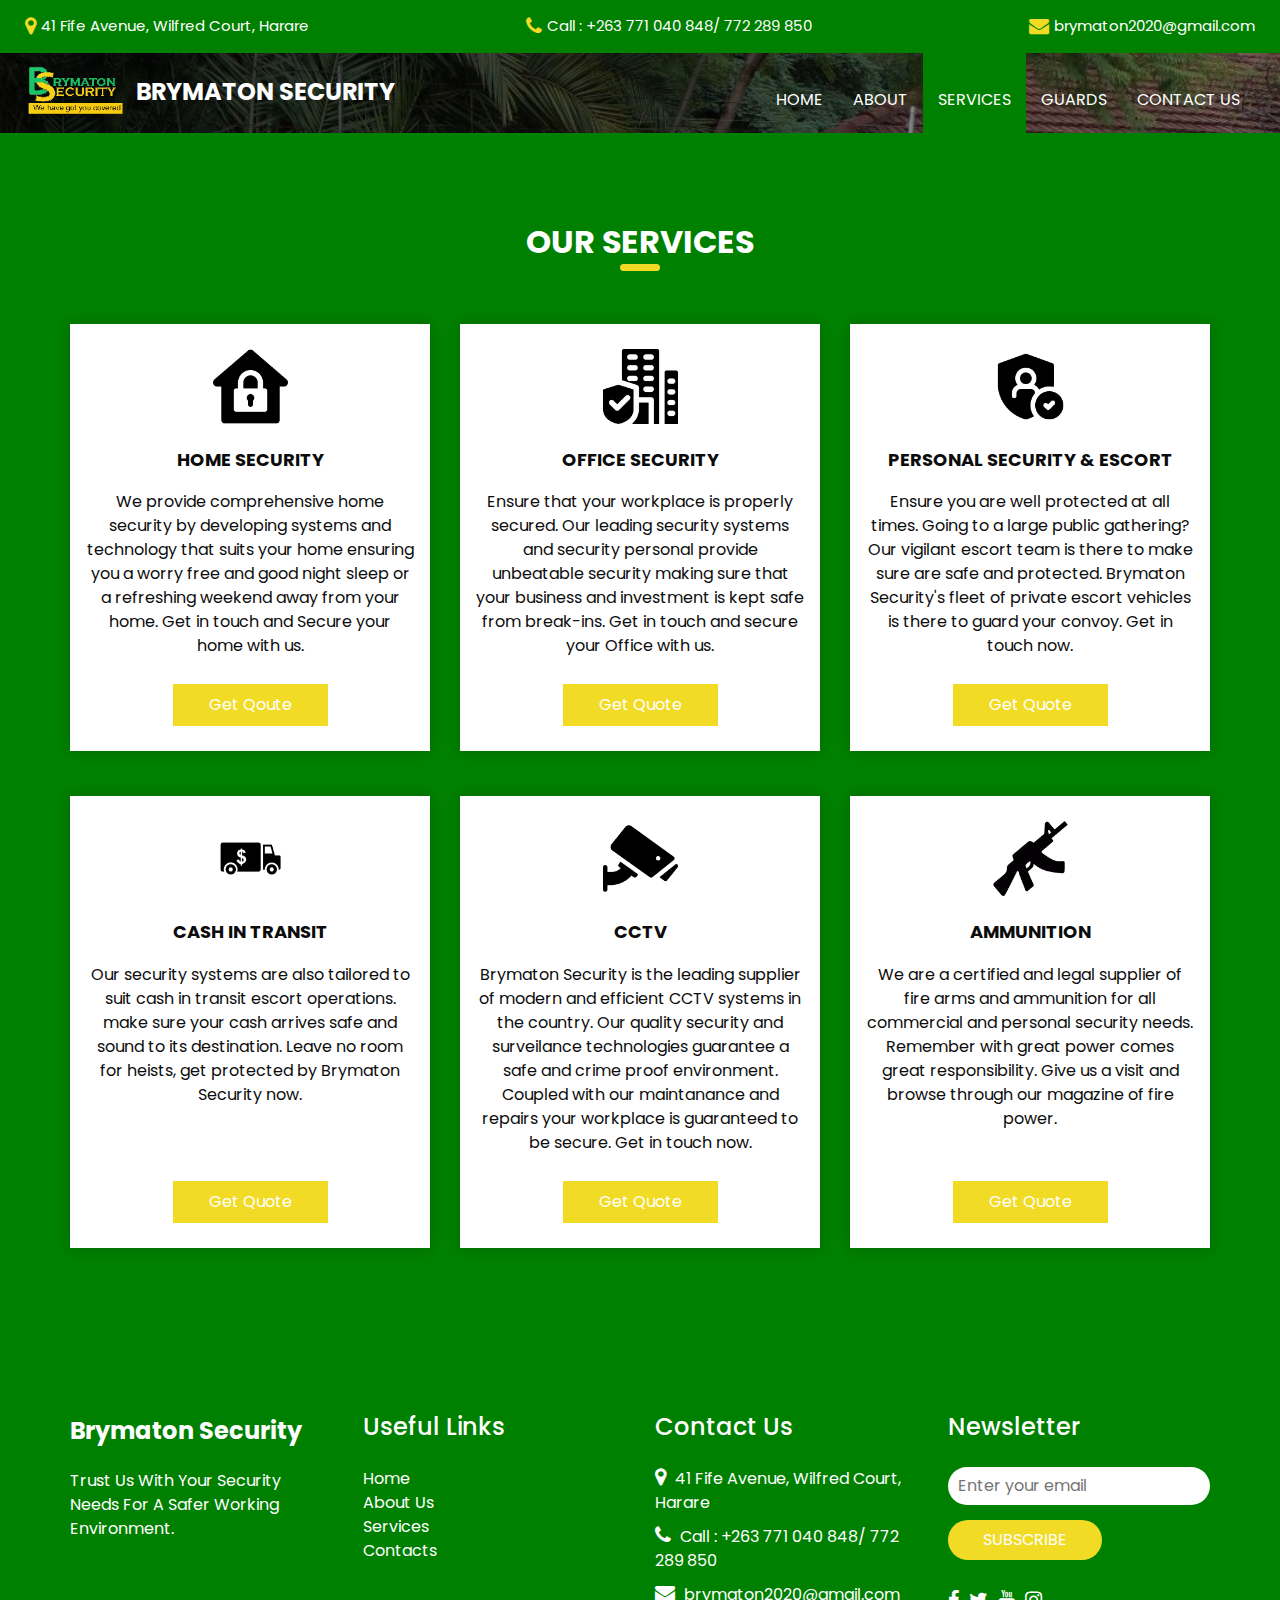
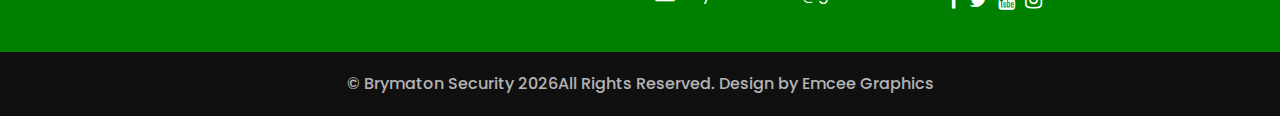
<file: service.html>
<!DOCTYPE html>
<html>

<head>
  <!-- Basic -->
  <meta charset="utf-8" />
  <meta http-equiv="X-UA-Compatible" content="IE=edge" />
  <!-- Mobile Metas -->
  <meta name="viewport" content="width=device-width, initial-scale=1, shrink-to-fit=no" />
  <!-- Site Metas -->
  <meta name="keywords" content="" />
  <meta name="description" content="" />
  <meta name="author" content="" />
  <link rel="shortcut icon" href="images/favicon.png" type="image/x-icon">

  <title>Brymaton Security</title>
  <link rel="icon" href="https://brymatonsecurity.co.zw/img/core-img/favicon.ico">

  <!-- bootstrap core css -->
  <link rel="stylesheet" type="text/css" href="css/bootstrap.css" />

  <!-- fonts style -->
  <link href="https://fonts.googleapis.com/css?family=Open+Sans:400,700|Poppins:400,600,700&display=swap" rel="stylesheet" />

  <!-- Custom styles for this template -->
  <link href="css/style.css" rel="stylesheet" />
  <!-- responsive style -->
  <link href="css/responsive.css" rel="stylesheet" />
</head>

<body class="sub_page">
  <div class="hero_area">
    <!-- header section strats -->
    <div class="hero_bg_box">
      <div class="img-box">
        <img src="images/doctor_01.png" alt="">
      </div>
    </div>

    <header class="header_section">
      <div class="header_top">
        <div class="container-fluid">
          <div class="contact_link-container">
            <a href="" class="contact_link1">
              <i class="fa fa-map-marker" aria-hidden="true"></i>
              <span>
                41 Fife Avenue, Wilfred Court, Harare
              </span>
            </a>
            <a href="" class="contact_link2">
              <i class="fa fa-phone" aria-hidden="true"></i>
              <span>
                Call : +263 771 040 848/ 772 289 850
              </span>
            </a>
            <a href="" class="contact_link3">
              <i class="fa fa-envelope" aria-hidden="true"></i>
              <span>
                brymaton2020@gmail.com
              </span>
            </a>
          </div>
        </div>
      </div>
      <div class="header_bottom">
        <div class="container-fluid">
          <nav class="navbar navbar-expand-lg custom_nav-container">
            <a class="navbar-brand" href="index.html">
              <span>
                <img src="images/logo.png" alt="" height="60"> 
                BRYMATON SECURITY
              </span>
            </a>
            <button class="navbar-toggler" type="button" data-toggle="collapse" data-target="#navbarSupportedContent" aria-controls="navbarSupportedContent" aria-expanded="false" aria-label="Toggle navigation">
              <span class=""></span>
            </button>
            <div class="collapse navbar-collapse ml-auto" id="navbarSupportedContent">
              <ul class="navbar-nav  ">
                <li class="nav-item ">
                  <a class="nav-link" href="index.html">Home <span class="sr-only">(current)</span></a>
                </li>
                <li class="nav-item">
                  <a class="nav-link" href="about.html"> About</a>
                </li>
                <li class="nav-item active">
                  <a class="nav-link" href="service.html"> Services </a>
                </li>
                <li class="nav-item">
                  <a class="nav-link" href="guard.html"> Guards </a>
                </li>
                <li class="nav-item">
                  <a class="nav-link" href="contact.html">Contact us</a>
                </li>
              </ul>
            </div>
          </nav>
        </div>
      </div>
    </header>
    <!-- end header section -->
  </div>

  <!-- service section -->
  <section class="service_section layout_padding">
    <div class="container">
      <div class="heading_container heading_center">
        <h2>
          Our services
        </h2>
      </div>
      <div class="row">
        <div class="col-md-4">
          <div class="box ">
            <div class="img-box">
              <img src="images/homee.png" alt="" height="75">
            </div>
            <div class="detail-box">
              <h6>
                Home Security
              </h6>
              <p>
                We provide comprehensive home security by developing systems and technology that suits your home 
                ensuring you a worry free and good night sleep or a refreshing weekend away from your home. 
                Get in touch and Secure your home with us. 
              </p>
              <a href="contact.html">
                Get Qoute
              </a>
            </div>
          </div>
        </div>
        <div class="col-md-4">
          <div class="box ">
            <div class="img-box">
             <img src="images/office.png" alt="" height="75">
            </div>
            <div class="detail-box">
              <h6>
                Office Security
              </h6>
              <p>
                Ensure that your workplace is properly secured. Our leading security systems and security personal provide unbeatable security making sure that your 
                business and investment is kept safe from break-ins. Get in touch and secure your Office with us.
              </p>
              <a href="contact.html">
                Get Quote
              </a>
            </div>
          </div>
        </div>
        <div class="col-md-4">
          <div class="box ">
            <div class="img-box">
              <img src="images/escort.png" alt="" height="75">
            </div>
            <div class="detail-box">
              <h6>
                Personal Security &amp Escort
              </h6>
              <p>
                Ensure you are well protected at all times. Going to a large public gathering? Our vigilant escort team is there to make sure are safe and protected. 
                Brymaton Security's fleet of private escort vehicles is there to guard your convoy. Get in touch now.  
              </p>
              <a href="contact.html">
                Get Quote
              </a>
            </div>
          </div>
        </div>
        <div class="col-md-4">
          <div class="box ">
            <div class="img-box">
              <img src="images/transit.png" alt="" height="75">
            </div>
            <div class="detail-box">
              <h6>
                Cash In Transit
              </h6>
              <p>
                Our security systems are also tailored to suit cash in transit escort operations. make sure your cash arrives safe and sound to its destination. 
                Leave no room for heists, get protected by Brymaton Security now. <br><br><br>
              </p>
              <a href="contact.html">
                Get Quote
              </a>
            </div>
          </div>
        </div>
        <div class="col-md-4">
          <div class="box ">
            <div class="img-box">
              <img src="images/cctv.png" alt="" height="75">
            </div>
            <div class="detail-box">
              <h6>
                CCTV
              </h6>
              <p>
              Brymaton Security is the leading supplier of modern and efficient CCTV systems in the country. Our quality security and surveilance technologies
              guarantee a safe and crime proof environment. Coupled with our maintanance and repairs your workplace is guaranteed to be secure. Get in touch now. 
              </p>
              <a href="contact.html">
                Get Quote
              </a>
            </div>
          </div>
        </div>
        <div class="col-md-4">
          <div class="box ">
            <div class="img-box">
              <img src="images/ammo (1).png" alt="" height="75">
            </div>
            <div class="detail-box">
              <h6>
                Ammunition
              </h6>
              <p>
              We are a certified and legal supplier of fire arms and ammunition for all commercial and personal security needs. Remember with great power comes great responsibility.
              Give us a visit and browse through our magazine of fire power. <br><br>
              </p>
              <a href="contact.html">
                Get Quote
              </a>
            </div>
          </div>
        </div>
      </div>
    </div>
  </section>
 
  <!-- end service section -->

  <!-- info section -->
  <section class="info_section ">
    <div class="container">
      <div class="row">
        <div class="col-md-3">
          <div class="info_logo">
            <a class="navbar-brand" href="index.html">
              <span>
                Brymaton Security
              </span>
            </a>
            <p>
              Trust Us With Your Security Needs For A Safer Working Environment. 
            </p>
          </div>
        </div>
        
          <div class="col-md-3">
          <div class="info_links">
            <h5>
              Useful Links
            </h5>
            <ul>
              <li>
                <a href="index.html">
                 Home 
                </a>
              </li>
              <li>
                <a href="about.html">
                  About Us
                </a>
              </li>
              <li>
                <a href="service.html">
                  Services
                </a>
              </li>
              <li>
                <a href="contact.html">
                  Contacts
                </a>
              </li>
            </ul>
          </div>
        </div>
        
        <div class="col-md-3">
          <div class="info_info">
            <h5>
              Contact Us
            </h5>
          </div>
          <div class="info_contact">
            <a href="" class="">
              <i class="fa fa-map-marker" aria-hidden="true"></i>
              <span>
                41 Fife Avenue, Wilfred Court, Harare
              </span>
            </a>
            <a href="" class="">
              <i class="fa fa-phone" aria-hidden="true"></i>
              <span>
                Call : +263 771 040 848/ 772 289 850
              </span>
            </a>
            <a href="" class="">
              <i class="fa fa-envelope" aria-hidden="true"></i>
              <span>
                brymaton2020@gmail.com
              </span>
            </a>
          </div>
        </div>
        <div class="col-md-3">
          <div class="info_form ">
            <h5>
              Newsletter
            </h5>
            <form action="#">
              <input type="email" placeholder="Enter your email">
              <button>
                Subscribe
              </button>
            </form>
            <div class="social_box">
              <a href="">
                <i class="fa fa-facebook" aria-hidden="true"></i>
              </a>
              <a href="">
                <i class="fa fa-twitter" aria-hidden="true"></i>
              </a>
              <a href="">
                <i class="fa fa-youtube" aria-hidden="true"></i>
              </a>
              <a href="">
                <i class="fa fa-instagram" aria-hidden="true"></i>
              </a>
            </div>
          </div>
        </div>
      </div>
    </div>
  </section>

  <!-- end info_section -->




  <!-- footer section -->
  <footer class="container-fluid footer_section">
    <p>
      &copy; Brymaton Security <span id="currentYear">,</span>All Rights Reserved. Design by
      <a href="https://emceegraphics.com/">Emcee Graphics</a>
    </p>
  </footer>
  <!-- footer section -->

  <script src="js/jquery-3.4.1.min.js"></script>
  <script src="js/bootstrap.js"></script>
  <script src="js/custom.js"></script>
</body>

</html>
</file>
<file: css/responsive.css>
@media (max-width: 1120px) {}

@media (max-width: 992px) {
  .hero_area {
    min-height: auto;
  }

  .navbar-nav {
    align-items: center;
  }

  .custom_nav-container .navbar-toggler {
    margin-bottom: 15px;
  }

  .custom_nav-container.navbar-expand-lg .navbar-nav .nav-item .nav-link {
    padding: 10px 25px;
    margin: 5px 0;
  }

  .custom_nav-container.navbar-expand-lg .form-inline {
    justify-content: center;
  }

  .custom_nav-container.navbar-expand-lg {
    padding-top: 10px;
    align-items: center;
  }

  .slider_section {
    padding: 45px 0 150px 0;
  }

  .sub_page .custom_nav-container.navbar-expand-lg .navbar-nav .nav-item .nav-link {
    padding-bottom: 15px;
  }
}

@media (max-width: 768px) {
  .slider_section ol.carousel-indicators {
    justify-content: center;
  }

  .slider_section {
    text-align: center;
  }

  .slider_section .img-box {
    margin-top: 35px;
  }

  .slider_section .detail-box .btn-box {
    justify-content: center;
    flex-wrap: wrap;
  }

  .about_section .heading_container {
    margin-bottom: 0;
  }

  .about_section .row {
    flex-direction: column-reverse;
  }

  .about_section .detail-box {
    margin-left: 0;
    width: 100%;
    box-shadow: 0 0 5px 0 rgba(0, 0, 0, 0.15);
  }

  .service_section .service_container {
    flex-wrap: wrap;
  }

  .client_section .carousel_btn-box {
    margin-top: 25px;
  }

  .client_section .carousel-control-prev,
  .client_section .carousel-control-next {
    position: unset;
    transform: none;
    margin: 0 2.5px;
  }

  .info_section .row .col-md-3 {

    display: flex;
    flex-direction: column;
    align-items: center;
    text-align: center;

  }

  .info_section .info_logo {
    align-items: center;
  }

  .info_section .info_form .social_box {
    justify-content: center;
  }

  .info_section .info_form .social_box a {
    margin: 0 5px;
  }
}

@media (max-width: 576px) {
  .header_top a span {
    display: none;
  }

  .slider_section .detail-box h1 {
    font-size: 2.5rem;
    line-height: 55px;
  }
}

@media (max-width: 480px) {}

@media (max-width: 420px) {}

@media (max-width: 376px) {}

@media (min-width: 1200px) {
  .container {
    max-width: 1170px;
  }
}
</file>
<file: css/style.css>
@import url("font-awesome.min.css");
body {
  font-family: "Poppins", sans-serif;
  color: #0c0c0c;
  background-color: #ffffff;
}
.justify{
  text-align: justify;
}

.layout_padding {
  padding-top: 90px;
  padding-bottom: 90px;
}

.layout_padding2 {
  padding-top: 45px;
  padding-bottom: 45px;
}

.layout_padding2-top {
  padding-top: 45px;
}

.layout_padding2-bottom {
  padding-bottom: 45px;
}

.layout_padding-top {
  padding-top: 90px;
}

.layout_padding-bottom {
  padding-bottom: 90px;
}

.heading_container {
  display: -webkit-box;
  display: -ms-flexbox;
  display: flex;
  -webkit-box-orient: vertical;
  -webkit-box-direction: normal;
      -ms-flex-direction: column;
          flex-direction: column;
}

.heading_container h2 {
  position: relative;
  font-weight: bold;
  text-transform: uppercase;
  padding-bottom: 10px;
}

.heading_container h2::before {
  content: "";
  width: 40px;
  height: 7px;
  background-color: #f1db25;
  border-radius: 10px;
  position: absolute;
  bottom: 0;
  left: 0;
}

.heading_container.heading_center {
  -webkit-box-align: center;
      -ms-flex-align: center;
          align-items: center;
  text-align: center;
}

.heading_container.heading_center h2::before {
  left: 50%;
  -webkit-transform: translateX(-50%);
          transform: translateX(-50%);
}

/*header section*/
.hero_area {
  min-height: 100vh;
  display: -webkit-box;
  display: -ms-flexbox;
  display: flex;
  -webkit-box-orient: vertical;
  -webkit-box-direction: normal;
      -ms-flex-direction: column;
          flex-direction: column;
  position: relative;
}

.hero_bg_box {
  position: absolute;
  top: 0;
  left: 0;
  width: 100%;
  height: 100%;
  overflow: hidden;
  z-index: -1;
  display: -webkit-box;
  display: -ms-flexbox;
  display: flex;
  -webkit-box-pack: center;
      -ms-flex-pack: center;
          justify-content: center;
}

.hero_bg_box .img-box {
  width: 100%;
}

.hero_bg_box .img-box img {
  min-width: 100%;
  min-height: 100%;
}

.hero_bg_box::before {
  content: "";
  position: absolute;
  top: 0;
  left: 0;
  width: 100%;
  height: 100%;
  background: -webkit-gradient(linear, left top, right top, from(rgb(0, 0, 0)), to(rgba(0, 0, 0, 0.35)));
  background: linear-gradient(to right, rgba(0, 0, 0, 0.8), rgba(0, 0, 0, 0.35));
}

.sub_page .hero_area {
  min-height: auto;
}

.sub_page .custom_nav-container.navbar-expand-lg .navbar-nav .nav-item .nav-link {
  padding-bottom: 21px;
}

.hero_area.sub_pages {
  height: auto;
}

.header_section {
  padding: 0;
}

.header_section .container-fluid {
  padding-right: 25px;
  padding-left: 25px;
}

.header_section .nav_container {
  margin: 0 auto;
}

.header_top {
  background-color: green;
  padding: 15px 0;
}

.header_top .contact_link-container {
  display: -webkit-box;
  display: -ms-flexbox;
  display: flex;
  -webkit-box-pack: justify;
      -ms-flex-pack: justify;
          justify-content: space-between;
}

.header_top .contact_link-container a {
  display: -webkit-box;
  display: -ms-flexbox;
  display: flex;
  -webkit-box-align: center;
      -ms-flex-align: center;
          align-items: center;
  color: #ffffff;
  font-size: 15px;
}

.header_top .contact_link-container a i {
  font-size: 20px;
  color: #f1db25;
  margin-right: 5px;
}

#navbarSupportedContent {
  -webkit-box-pack: justify;
      -ms-flex-pack: justify;
          justify-content: space-between;
}

.custom_nav-container {
  z-index: 99999;
  padding: 0;
}

.custom_nav-container .navbar-nav {
  margin-left: auto;
}

.custom_nav-container .navbar-nav .nav-item .nav-link {
  padding: 0;
  padding: 35px 15px 10px 15px;
  color: #ffffff;
  text-align: center;
  text-transform: uppercase;
  -webkit-transition: all .2s;
  transition: all .2s;
}

.custom_nav-container .navbar-nav .nav-item:hover .nav-link, .custom_nav-container .navbar-nav .nav-item.active .nav-link {
  background-color: green;
}

a,
a:hover,
a:focus {
  text-decoration: none;
}

a:hover,
a:focus {
  color: initial;
}

.btn,
.btn:focus {
  outline: none !important;
  -webkit-box-shadow: none;
          box-shadow: none;
}

.navbar-brand {
  display: -webkit-box;
  display: -ms-flexbox;
  display: flex;
  -webkit-box-orient: vertical;
  -webkit-box-direction: normal;
      -ms-flex-direction: column;
          flex-direction: column;
  -webkit-box-align: center;
      -ms-flex-align: center;
          align-items: center;
}

.navbar-brand span {
  font-weight: bold;
  color: #ffffff;
  font-size: 24px;
}

.custom_nav-container .navbar-toggler {
  outline: none;
}

.custom_nav-container .navbar-toggler {
  padding: 0;
  width: 37px;
  height: 42px;
  -webkit-transition: all 0.3s;
  transition: all 0.3s;
}

.custom_nav-container .navbar-toggler span {
  display: block;
  width: 32px;
  height: 4px;
  background-color: #ffffff;
  border-radius: 15px;
  margin: 7px 0;
  -webkit-transition: all 0.3s;
  transition: all 0.3s;
  position: relative;
  transition: all 0.3s;
}

.custom_nav-container .navbar-toggler span::before, .custom_nav-container .navbar-toggler span::after {
  content: "";
  position: absolute;
  left: 0;
  height: 100%;
  width: 100%;
  background-color: #ffffff;
  border-radius: 15px;
  top: -10px;
  -webkit-transition: all 0.3s;
  transition: all 0.3s;
}

.custom_nav-container .navbar-toggler span::after {
  top: 10px;
}

.custom_nav-container .navbar-toggler[aria-expanded="true"] {
  -webkit-transform: rotate(360deg);
          transform: rotate(360deg);
}

.custom_nav-container .navbar-toggler[aria-expanded="true"] span {
  -webkit-transform: rotate(45deg);
          transform: rotate(45deg);
}

.custom_nav-container .navbar-toggler[aria-expanded="true"] span::before, .custom_nav-container .navbar-toggler[aria-expanded="true"] span::after {
  -webkit-transform: rotate(90deg);
          transform: rotate(90deg);
  top: 0;
}

/*end header section*/
/* slider section */
.slider_section {
  -webkit-box-flex: 1;
      -ms-flex: 1;
          flex: 1;
  display: -webkit-box;
  display: -ms-flexbox;
  display: flex;
  -webkit-box-orient: vertical;
  -webkit-box-direction: normal;
      -ms-flex-direction: column;
          flex-direction: column;
  -webkit-box-pack: center;
      -ms-flex-pack: center;
          justify-content: center;
  color: #ffffff;
}

.slider_section .row {
  -webkit-box-align: center;
      -ms-flex-align: center;
          align-items: center;
}

.slider_section .detail-box {
  width: 100%;
  margin: 0 auto;
}

.slider_section .detail-box h1 {
  text-transform: uppercase;
  font-size: 3rem;
  color: #ffffff;
  font-weight: 600;
}

.slider_section .detail-box h1 span {
  color: #f1db25;
}

.slider_section .detail-box p {
  margin-top: 25px;
}

.slider_section .detail-box .btn-box {
  display: -webkit-box;
  display: -ms-flexbox;
  display: flex;
  margin-top: 30px;
}

.slider_section .detail-box .btn-box a {
  width: 180px;
  text-align: center;
  margin: 5px;
}

.slider_section .detail-box .btn-box .btn-1 {
  display: inline-block;
  padding: 10px 35px;
  background-color: #ffffff;
  color: #000000;
  -webkit-transition: all 0.3s;
  transition: all 0.3s;
  border: 1px solid transparent;
}

.slider_section .detail-box .btn-box .btn-1:hover {
  background-color: transparent;
  border-color: #ffffff;
  color: #ffffff;
}

.slider_section .detail-box .btn-box .btn-2 {
  display: inline-block;
  padding: 10px 35px;
  background-color: #f1db25;
  color: #ffffff;
  -webkit-transition: all 0.3s;
  transition: all 0.3s;
  border: 1px solid transparent;
}

.slider_section .detail-box .btn-box .btn-2:hover {
  background-color: transparent;
  border-color: #f1db25;
  color: #f1db25;
}

.slider_section .img-box {
  display: -webkit-box;
  display: -ms-flexbox;
  display: flex;
}

.slider_section .img-box img {
  width: 100%;
}

.slider_section .idicator_container {
  position: relative;
}

.slider_section ol.carousel-indicators {
  margin: 0;
  bottom: -75px;
  -webkit-box-pack: end;
      -ms-flex-pack: end;
          justify-content: flex-end;
}

.slider_section ol.carousel-indicators li {
  width: 20px;
  height: 20px;
  border-radius: 100%;
  text-align: center;
  background-color: #f1db25;
  opacity: 1;
  border: none;
  margin: 0 4px;
}

.slider_section ol.carousel-indicators li.active {
  background-color: #ffffff;
}

.about_section .row {
  -webkit-box-align: center;
      -ms-flex-align: center;
          align-items: center;
}

.about_section .img_container .img-box img {
  width: 100%;
}

.about_section .detail-box {
  background-color: #ffffff;
  padding: 45px 25px;
  -webkit-box-shadow: 0 0 5px 0 rgba(0, 0, 0, 0.05);
          box-shadow: 0 0 5px 0 rgba(0, 0, 0, 0.05);
  position: relative;
  margin-left: -45px;
}

.about_section .detail-box p {
  margin-top: 5px;
}

.about_section .detail-box a {
  display: inline-block;
  padding: 10px 35px;
  background-color: #f1db25;
  color: #ffffff;
  -webkit-transition: all 0.3s;
  transition: all 0.3s;
  border: 1px solid transparent;
  text-transform: uppercase;
}

.about_section .detail-box a:hover {
  background-color: transparent;
  border-color: #f1db25;
  color: #f1db25;
}

.service_section {
  background-color: green;
}

.service_section .heading_container {
  color: #ffffff;
}

.service_section .box {
  background-color: #ffffff;
  padding: 25px 15px;
  text-align: center;
  -webkit-box-shadow: 0 0 15px 0 rgba(0, 0, 0, 0.2);
          box-shadow: 0 0 15px 0 rgba(0, 0, 0, 0.2);
  margin-top: 45px;
}

.service_section .box .img-box svg {
  width: 75px;
  height: auto;
  fill: #1c1c1c;
}

.service_section .box .detail-box {
  margin-top: 25px;
}

.service_section .box .detail-box h6 {
  font-size: 18px;
  font-weight: bold;
  text-transform: uppercase;
  margin-bottom: 20px;
}

.service_section .box .detail-box a {
  display: inline-block;
  padding: 8px 35px;
  background-color: #f1db25;
  color: #ffffff;
  -webkit-transition: all 0.3s;
  transition: all 0.3s;
  border: 1px solid transparent;
  margin-top: 10px;
}

.service_section .box .detail-box a:hover {
  background-color: transparent;
  border-color: #f1db25;
  color: #f1db25;
}

.client_section {
  text-align: center;
}

.client_section #carouselExampleControls {
  padding: 0 10%;
}

.client_section .box {
  display: -webkit-box;
  display: -ms-flexbox;
  display: flex;
  -webkit-box-orient: vertical;
  -webkit-box-direction: normal;
      -ms-flex-direction: column;
          flex-direction: column;
  -webkit-box-align: center;
      -ms-flex-align: center;
          align-items: center;
  margin-top: 45px;
}

.client_section .box .img-box {
  width: 145px;
}

.client_section .box .img-box img {
  width: 100%;
}

.client_section .box .detail-box {
  display: -webkit-box;
  display: -ms-flexbox;
  display: flex;
  -webkit-box-orient: vertical;
  -webkit-box-direction: normal;
      -ms-flex-direction: column;
          flex-direction: column;
  -webkit-box-align: center;
      -ms-flex-align: center;
          align-items: center;
  margin-top: 20px;
}

.client_section .box .detail-box h4 {
  font-weight: bold;
  font-size: 18px;
  padding: 0 10px;
  border-bottom: 1px solid #ffffff;
}

.client_section .box .detail-box p {
  margin-top: 10px;
}

.client_section .carousel_btn-box {
  display: -webkit-box;
  display: -ms-flexbox;
  display: flex;
  -webkit-box-pack: center;
      -ms-flex-pack: center;
          justify-content: center;
}

.client_section .carousel-control-prev,
.client_section .carousel-control-next {
  position: absolute;
  top: 50%;
  width: 45px;
  height: 45px;
  border: none;
  opacity: 1;
  background-color: #1c1c1c;
  color: #ffffff;
  border-radius: 100%;
  -webkit-transform: translateY(-50%);
          transform: translateY(-50%);
  font-size: 18px;
}

.client_section .carousel-control-prev:hover,
.client_section .carousel-control-next:hover {
  background-color: #f1db25;
}

.client_section .carousel-control-prev {
  left: 0;
}

.client_section .carousel-control-next {
  left: initial;
  right: 0;
}

/* contact section */
.contact_section {
  position: relative;
  color: #ffffff;
}

.contact_section .row {
  -webkit-box-align: center;
      -ms-flex-align: center;
          align-items: center;
}

.contact_section .contact_form-container {
  margin-top: 35px;
}

.contact_section .contact_form-container input {
  border: none;
  outline: none;
  color: #000000;
  height: 45px;
  width: 100%;
  margin: 15px 0;
  padding-left: 15px;
  background-color: #ffffff;
}

.contact_section .contact_form-container input::-webkit-input-placeholder {
  color: #000000;
  text-transform: uppercase;
}

.contact_section .contact_form-container input:-ms-input-placeholder {
  color: #000000;
  text-transform: uppercase;
}

.contact_section .contact_form-container input::-ms-input-placeholder {
  color: #000000;
  text-transform: uppercase;
}

.contact_section .contact_form-container input::placeholder {
  color: #000000;
  text-transform: uppercase;
}

.contact_section .contact_form-container input.message_input {
  height: 120px;
}

.contact_section .contact_form-container .btn-box {
  display: -webkit-box;
  display: -ms-flexbox;
  display: flex;
  -webkit-box-pack: center;
      -ms-flex-pack: center;
          justify-content: center;
  margin-top: 25px;
}

.contact_section .contact_form-container button {
  display: inline-block;
  padding: 10px 60px;
  background-color: #f1db25;
  color: #ffffff;
  -webkit-transition: all 0.3s;
  transition: all 0.3s;
  border: 1px solid transparent;
  text-transform: uppercase;
  font-weight: bold;
}

.contact_section .contact_form-container button:hover {
  background-color: transparent;
  border-color: #f1db25;
  color: #f1db25;
}

.contact_bg_box {
  position: absolute;
  top: 0;
  left: 0;
  width: 100%;
  height: 100%;
  overflow: hidden;
  z-index: -1;
  display: -webkit-box;
  display: -ms-flexbox;
  display: flex;
  -webkit-box-pack: center;
      -ms-flex-pack: center;
          justify-content: center;
  -webkit-box-align: center;
      -ms-flex-align: center;
          align-items: center;
}

.contact_bg_box .img-box {
  width: 100%;
}

.contact_bg_box .img-box img {
  min-width: 100%;
  min-height: 100%;
}

.contact_bg_box::before {
  content: "";
  position: absolute;
  top: 0;
  left: 0;
  width: 100%;
  height: 100%;
  background: -webkit-gradient(linear, left top, right top, from(rgba(0, 0, 0, 0.7)), to(rgba(0, 0, 0, 0.35)));
  background: linear-gradient(to right, rgba(0, 0, 0, 0.7), rgba(0, 0, 0, 0.35));
}

/* end contact section */
.team_section .box {
  display: -webkit-box;
  display: -ms-flexbox;
  display: flex;
  -webkit-box-orient: vertical;
  -webkit-box-direction: normal;
      -ms-flex-direction: column;
          flex-direction: column;
  overflow: hidden;
  margin-top: 45px;
  position: relative;
}

.team_section .box .img-box {
  width: 100%;
}

.team_section .box .img-box img {
  width: 100%;
}

.team_section .box .detail-box {
  position: absolute;
  width: 100%;
  color: #ffffff;
  padding: 25px 15px;
  text-align: center;
  bottom: 0;
  background-color: rgba(28, 28, 28, 0.75);
}

.team_section .btn-box {
  display: -webkit-box;
  display: -ms-flexbox;
  display: flex;
  -webkit-box-pack: center;
      -ms-flex-pack: center;
          justify-content: center;
  margin-top: 45px;
}

.team_section .btn-box a {
  display: inline-block;
  padding: 10px 45px;
  background-color: #f1db25;
  color: #ffffff;
  -webkit-transition: all 0.3s;
  transition: all 0.3s;
  border: 1px solid transparent;
}

.team_section .btn-box a:hover {
  background-color: transparent;
  border-color: #f1db25;
  color: #f1db25;
}

.info_section {
  background-color: green;
  color: #ffffff;
  padding: 75px 0 10px 0;
}

.info_section .row > div {
  margin-bottom: 25px;
}

.info_section h5 {
  margin-bottom: 25px;
  font-size: 24px;
}

.info_section .info_logo {
  display: -webkit-box;
  display: -ms-flexbox;
  display: flex;
  -webkit-box-orient: vertical;
  -webkit-box-direction: normal;
      -ms-flex-direction: column;
          flex-direction: column;
  -webkit-box-align: start;
      -ms-flex-align: start;
          align-items: flex-start;
}

.info_section .info_logo .navbar-brand {
  padding: 0;
  margin-bottom: 20px;
}

.info_section .info_logo .navbar-brand span {
  font-size: 24px;
  color: #ffffff;
}

.info_section .info_links ul {
  padding: 0;
}

.info_section .info_links ul li {
  list-style-type: none;
}

.info_section .info_links ul li a {
  color: #ffffff;
}

.info_section .info_contact {
  display: -webkit-box;
  display: -ms-flexbox;
  display: flex;
  -webkit-box-orient: vertical;
  -webkit-box-direction: normal;
      -ms-flex-direction: column;
          flex-direction: column;
}

.info_section .info_contact a {
  color: #ffffff;
  margin-bottom: 10px;
}

.info_section .info_contact a i {
  font-size: 20px;
  margin-right: 5px;
}

.info_section .info_form form input {
  outline: none;
  border: none;
  width: 100%;
  padding: 7px 10px;
  border-radius: 30px;
}

.info_section .info_form form button {
  padding: 8px 35px;
  outline: none;
  border: none;
  color: #ffffff;
  background: #f1db25;
  border-radius: 30px;
  margin-top: 15px;
  text-transform: uppercase;
}

.info_section .info_form .social_box {
  margin-top: 25px;
  width: 100%;
  display: -webkit-box;
  display: -ms-flexbox;
  display: flex;
}

.info_section .info_form .social_box a {
  margin-right: 10px;
  color: #ffffff;
  font-size: 20px;
}

/* footer section*/
.footer_section {
  font-weight: 500;
  display: -webkit-box;
  display: -ms-flexbox;
  display: flex;
  -webkit-box-pack: center;
      -ms-flex-pack: center;
          justify-content: center;
  padding: 20px;
  background-color: #101010;
}

.footer_section p {
  color: rgba(254, 254, 255, 0.7);
  margin: 0;
  text-align: center;
}

.footer_section a {
  color: rgba(254, 254, 255, 0.7);
}

/* end footer section*/
/*# sourceMappingURL=style.css.map */
</file>
